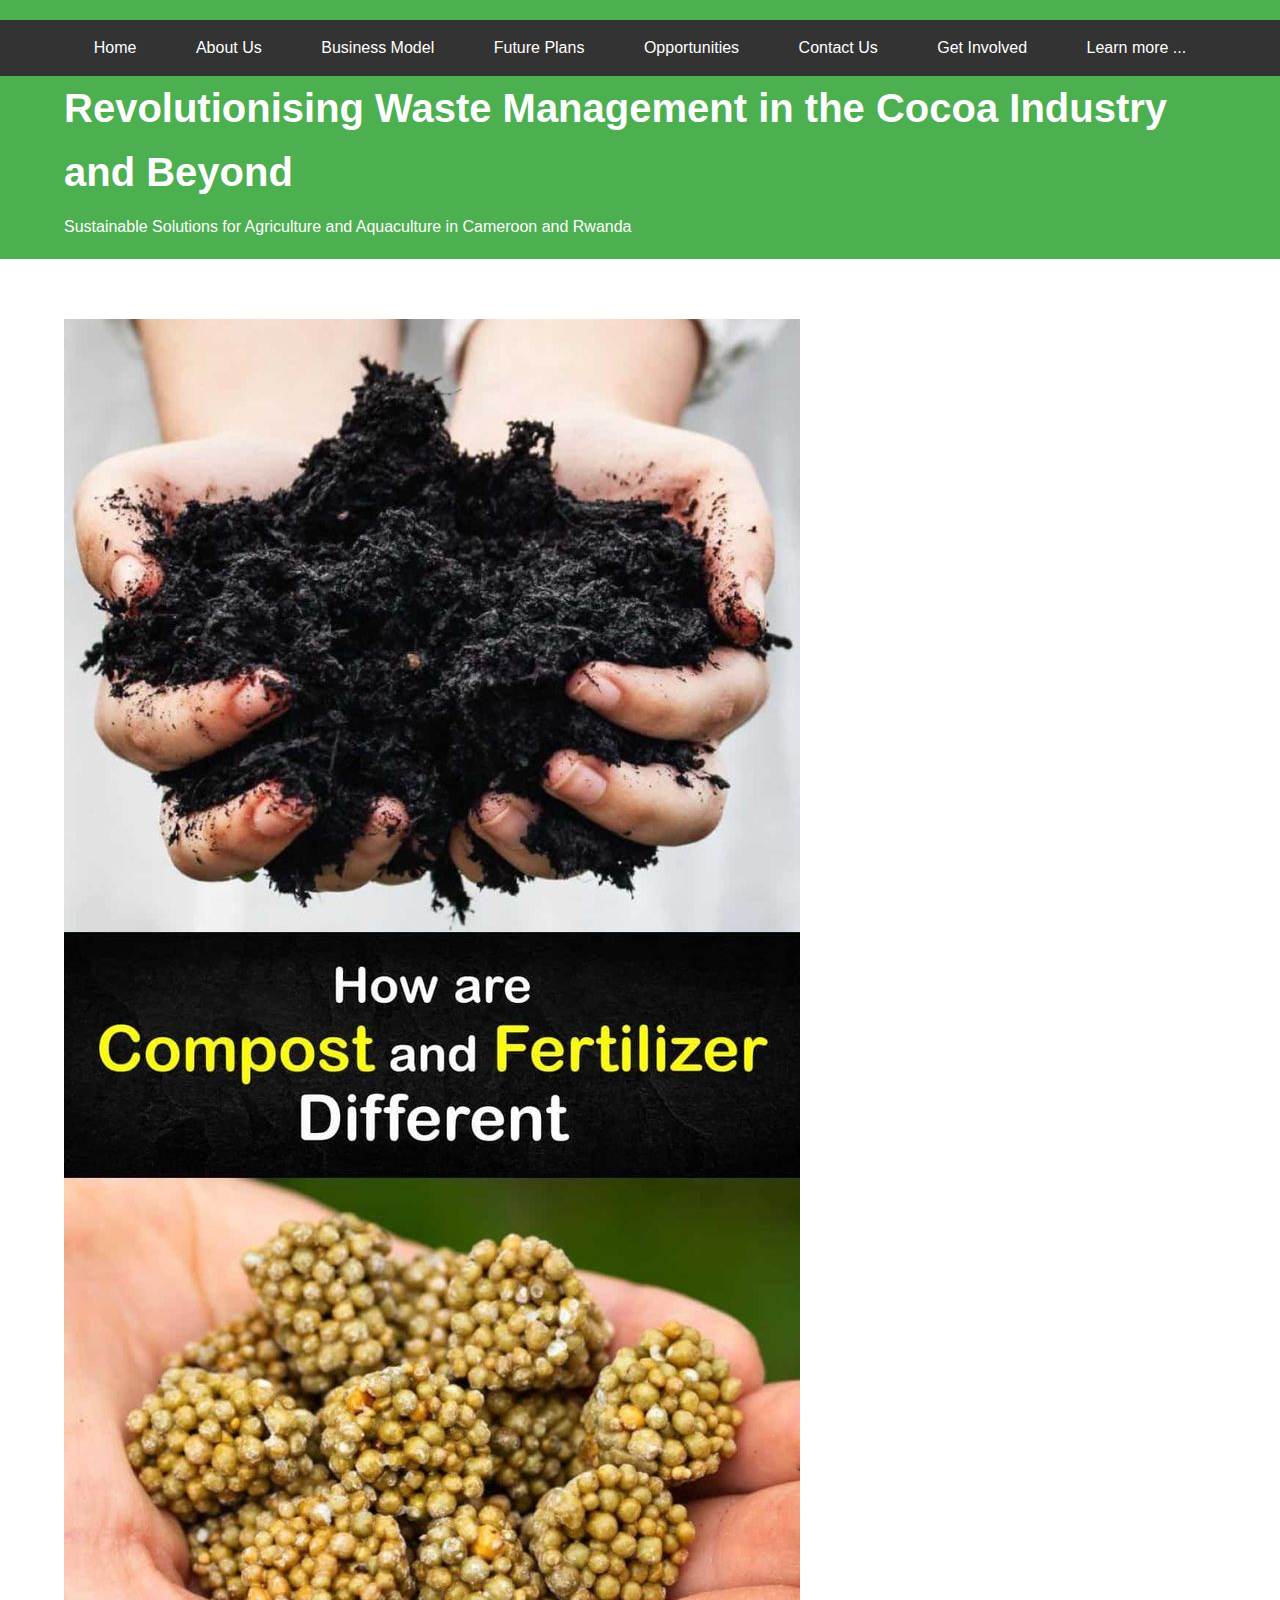
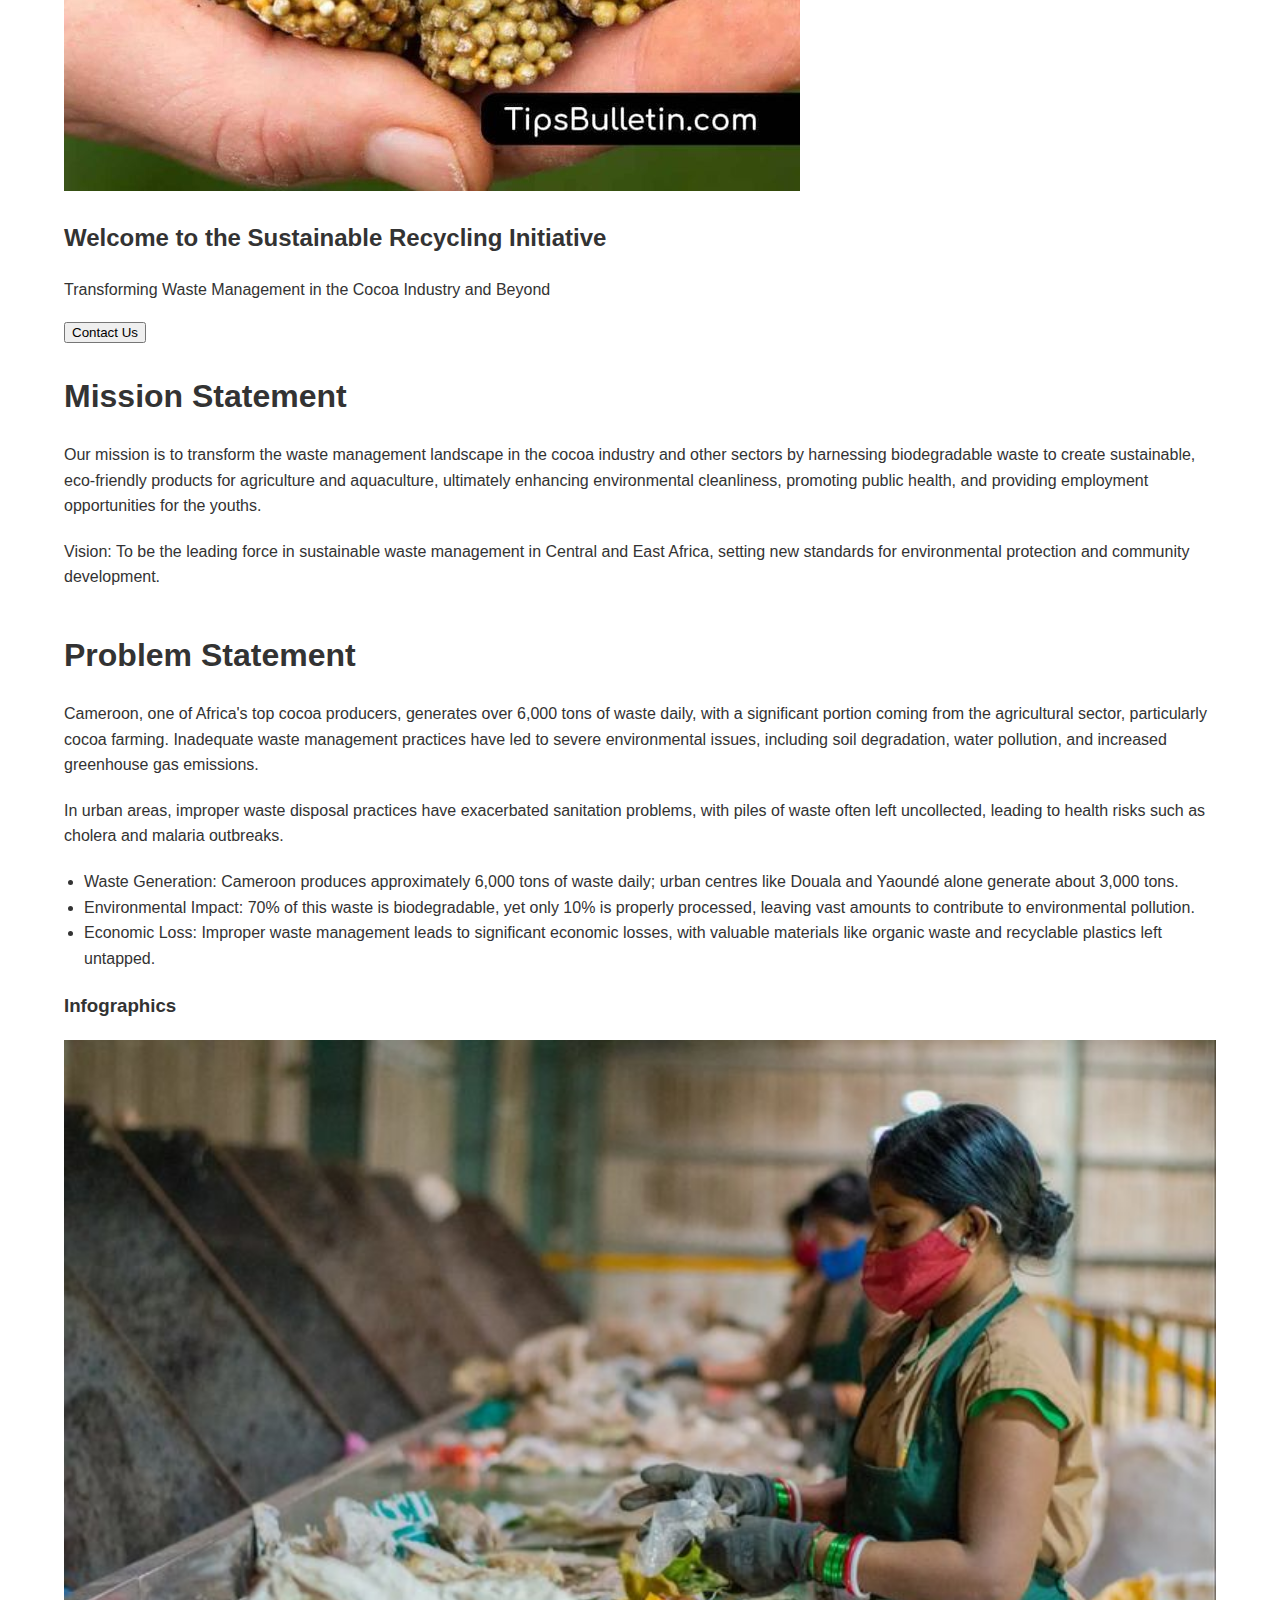
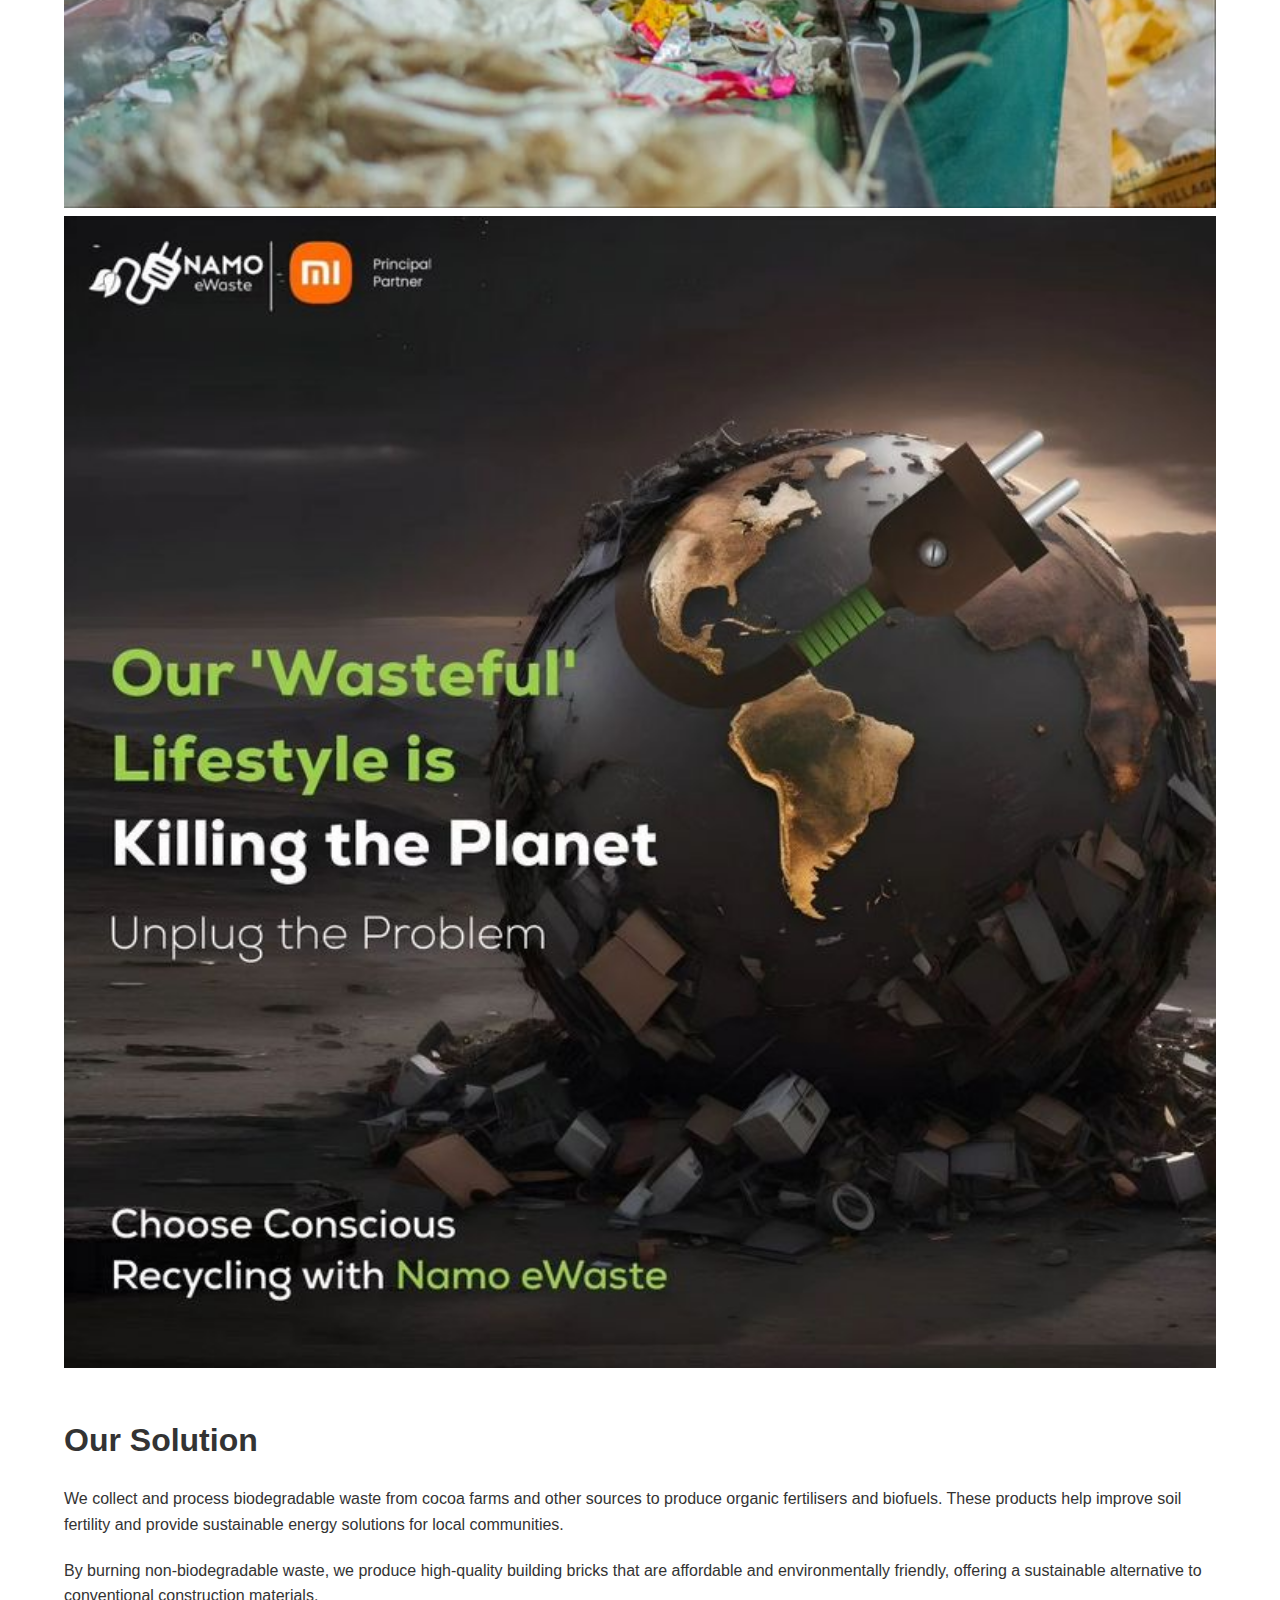
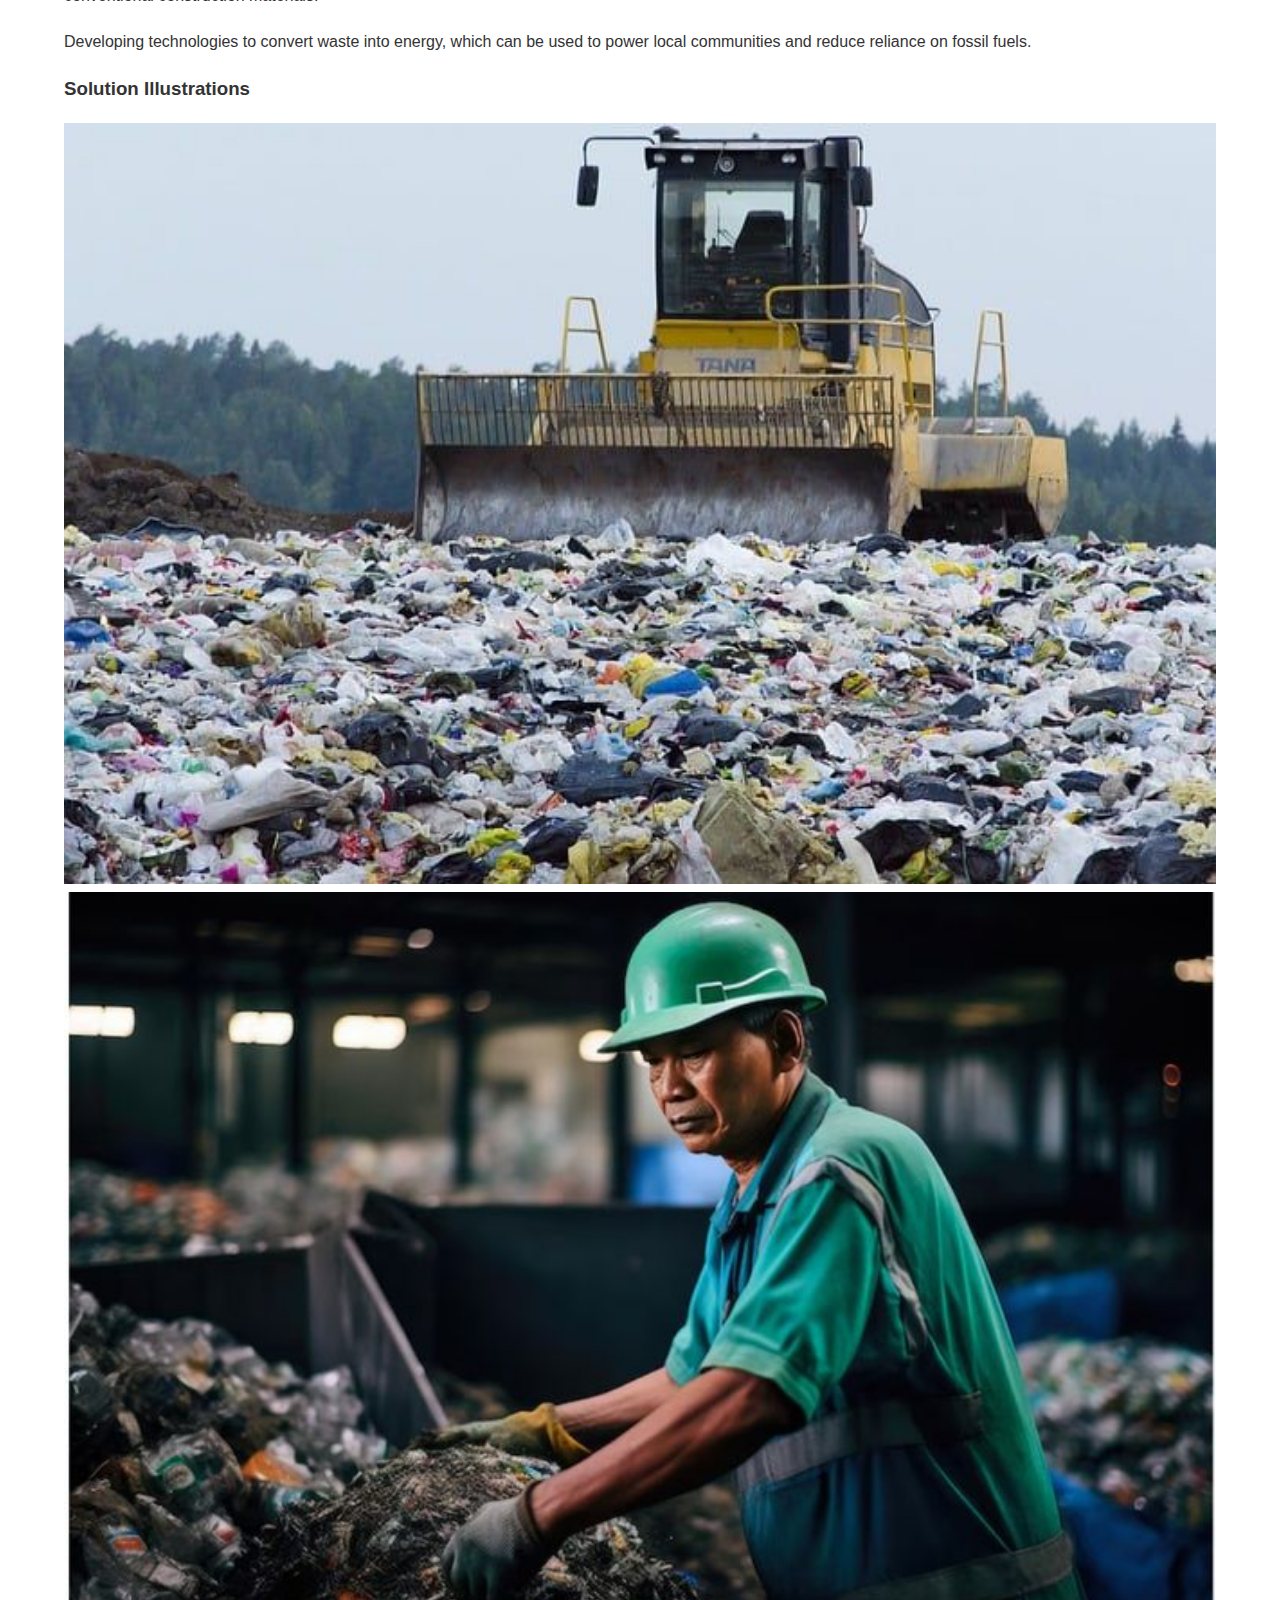
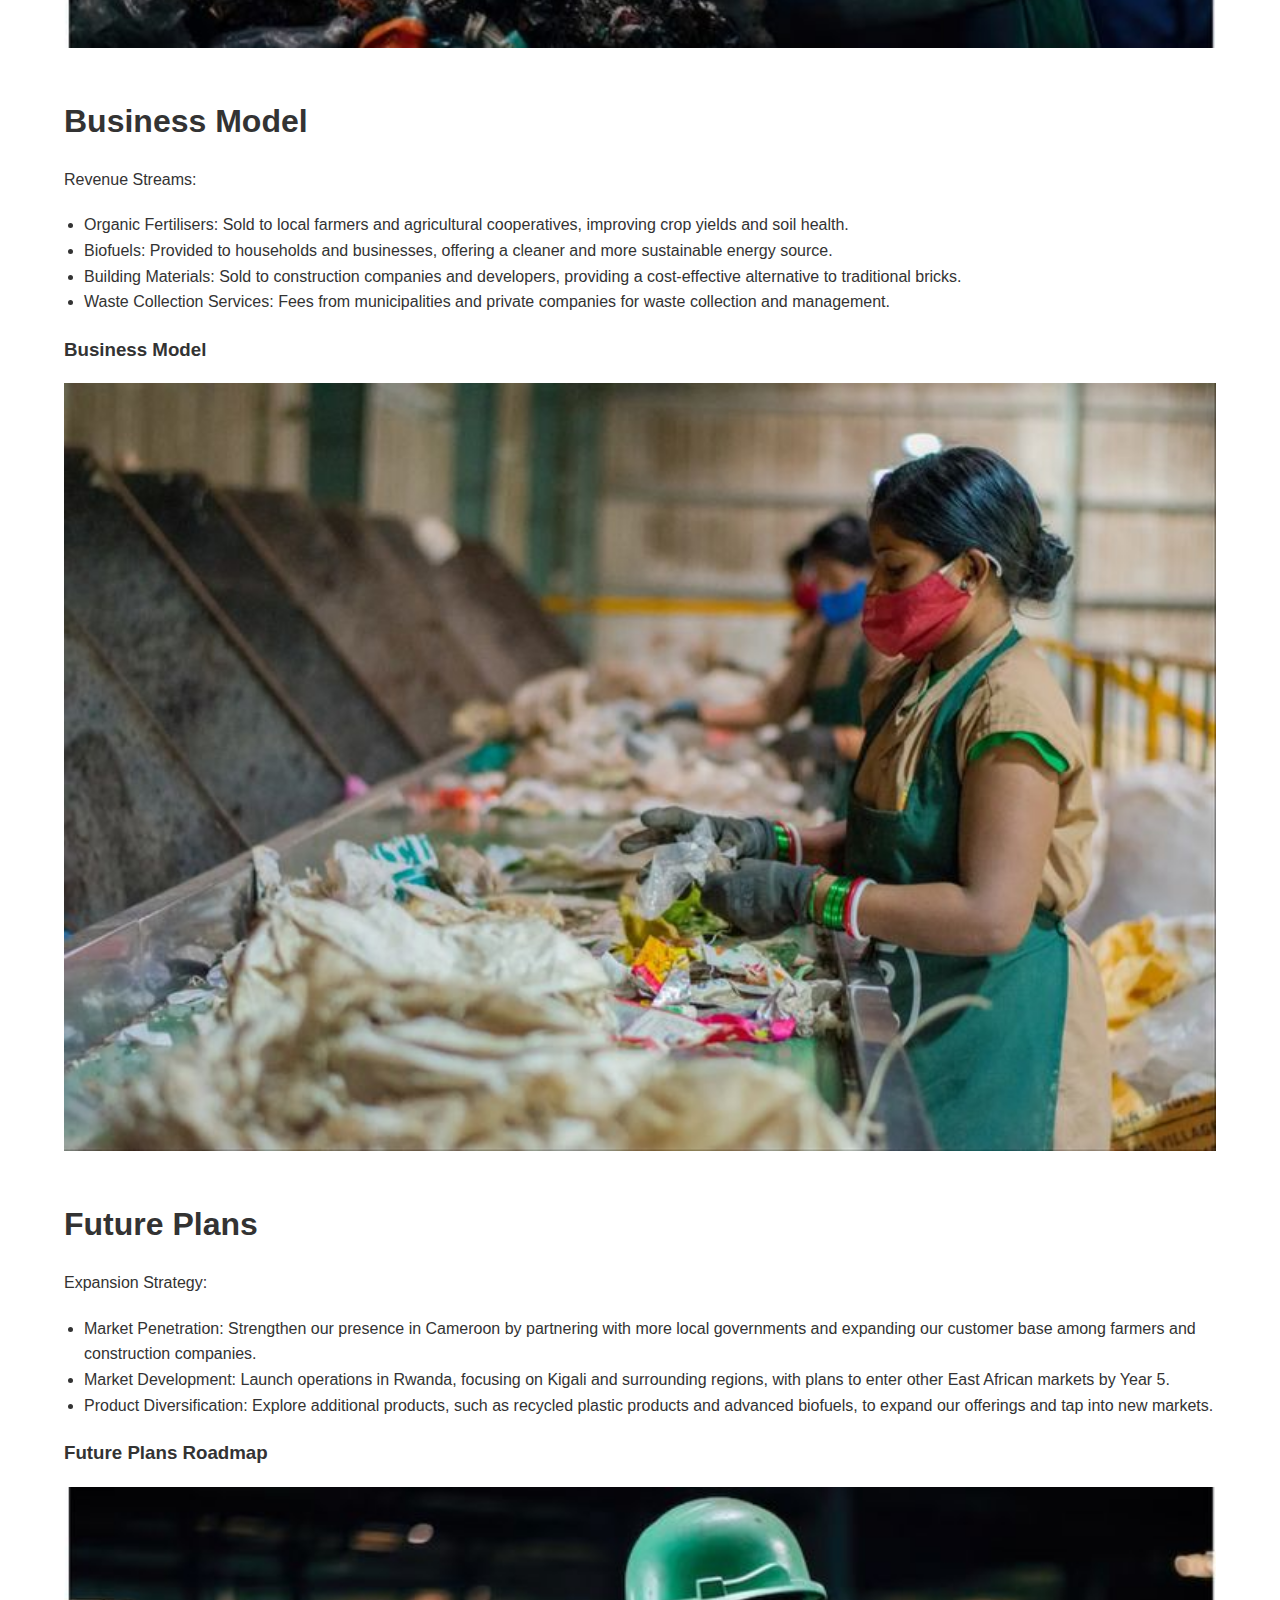
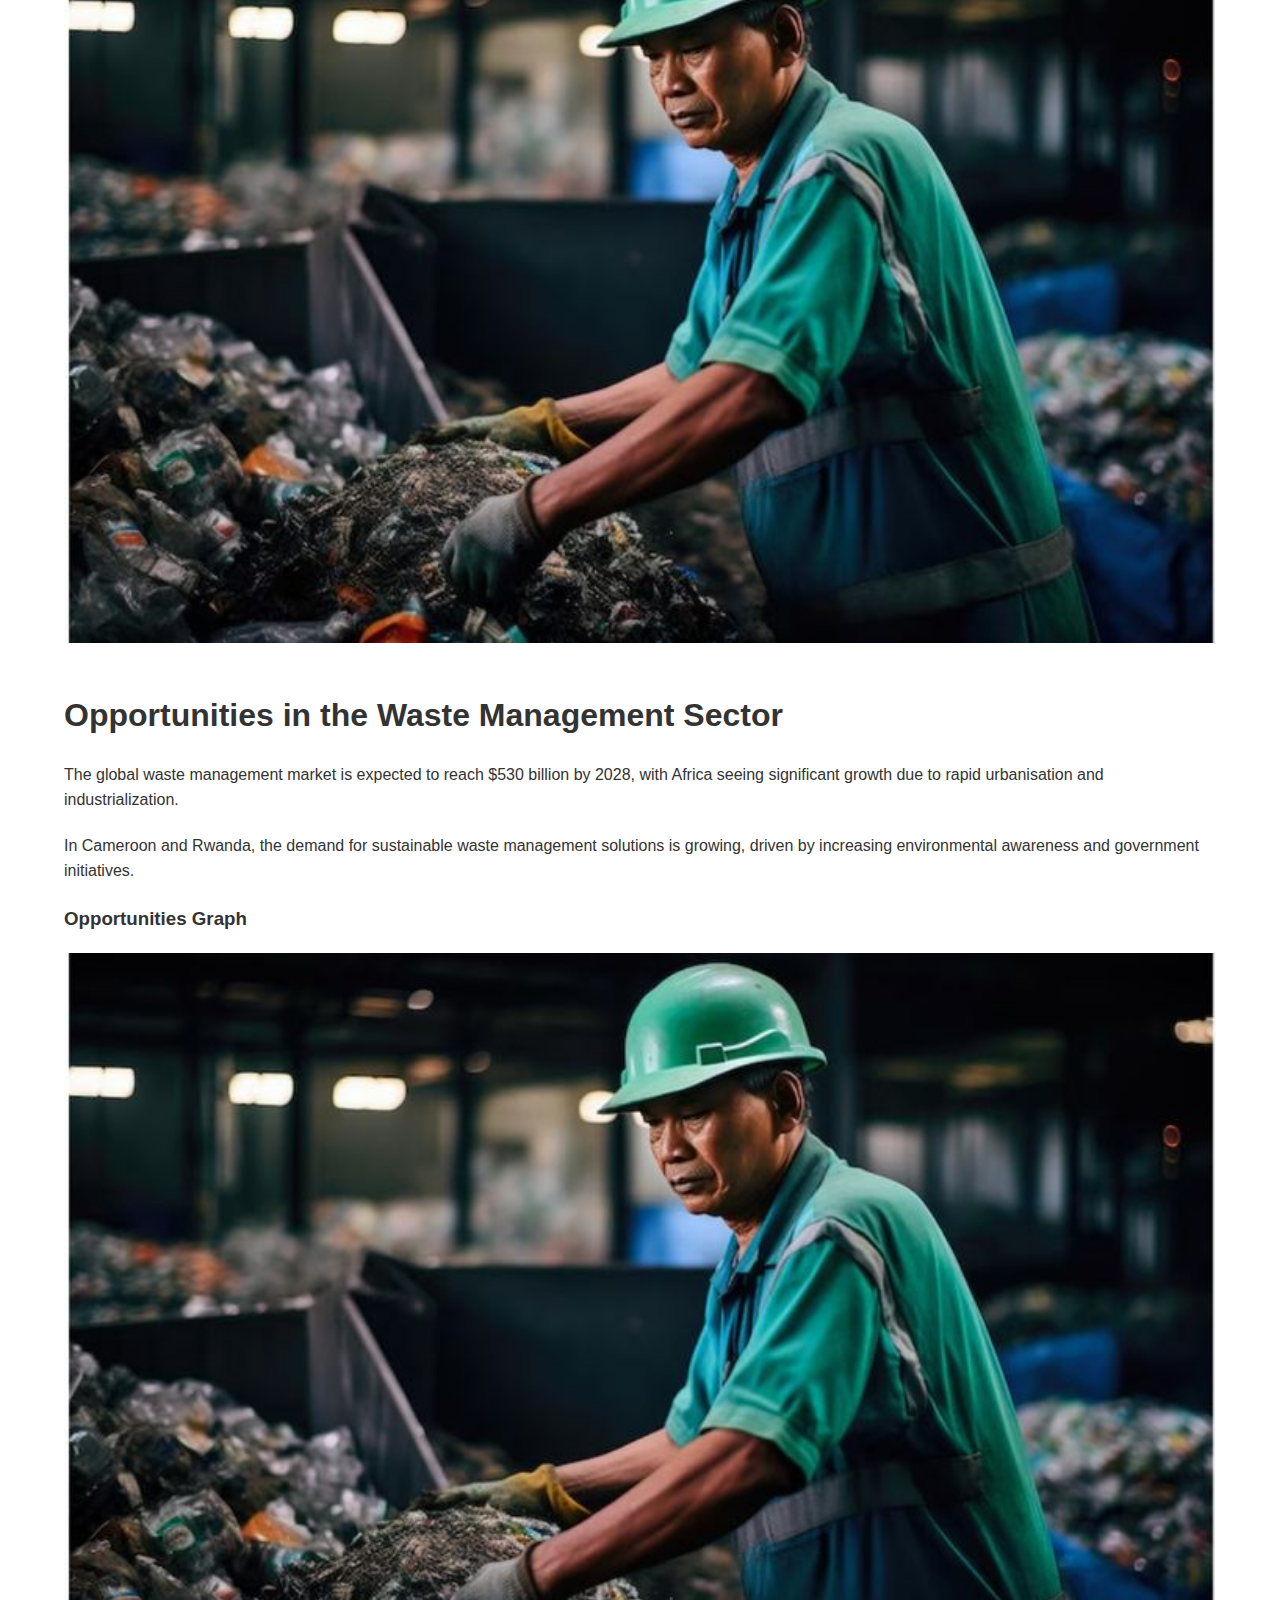
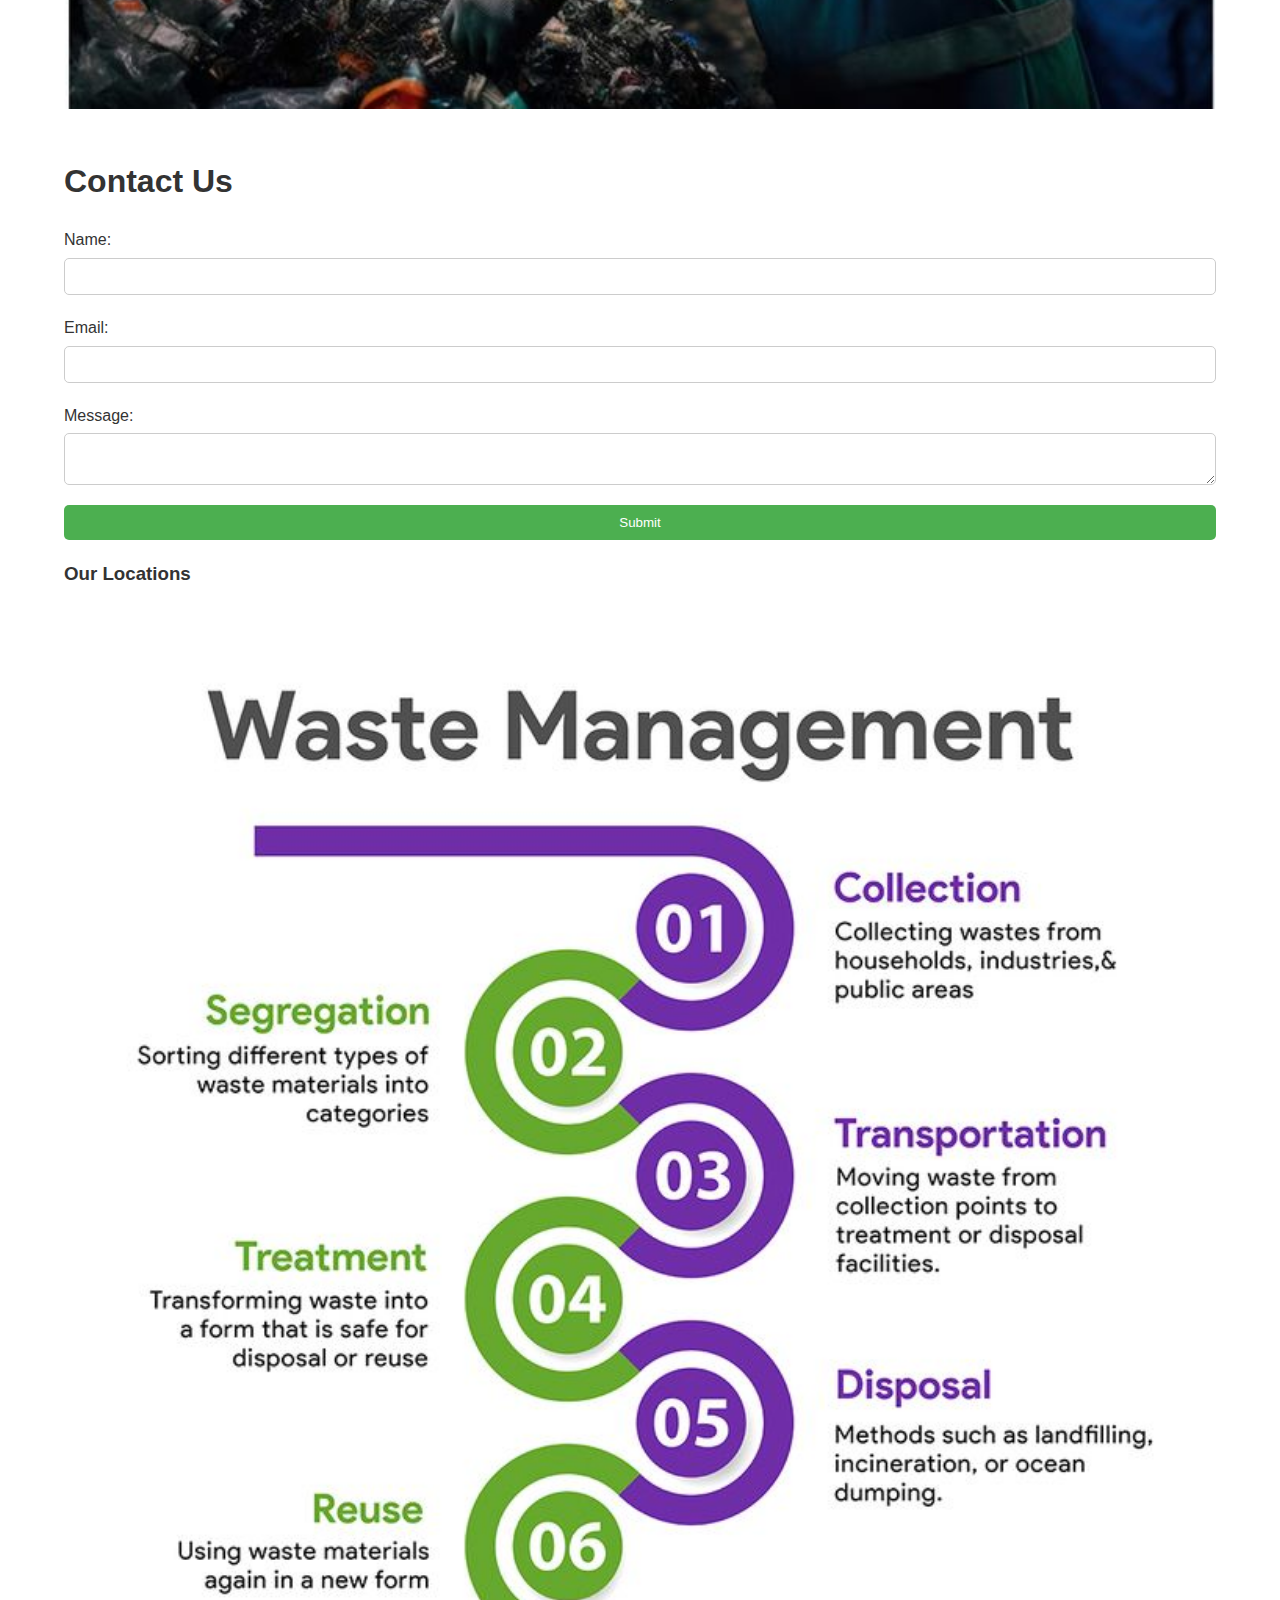
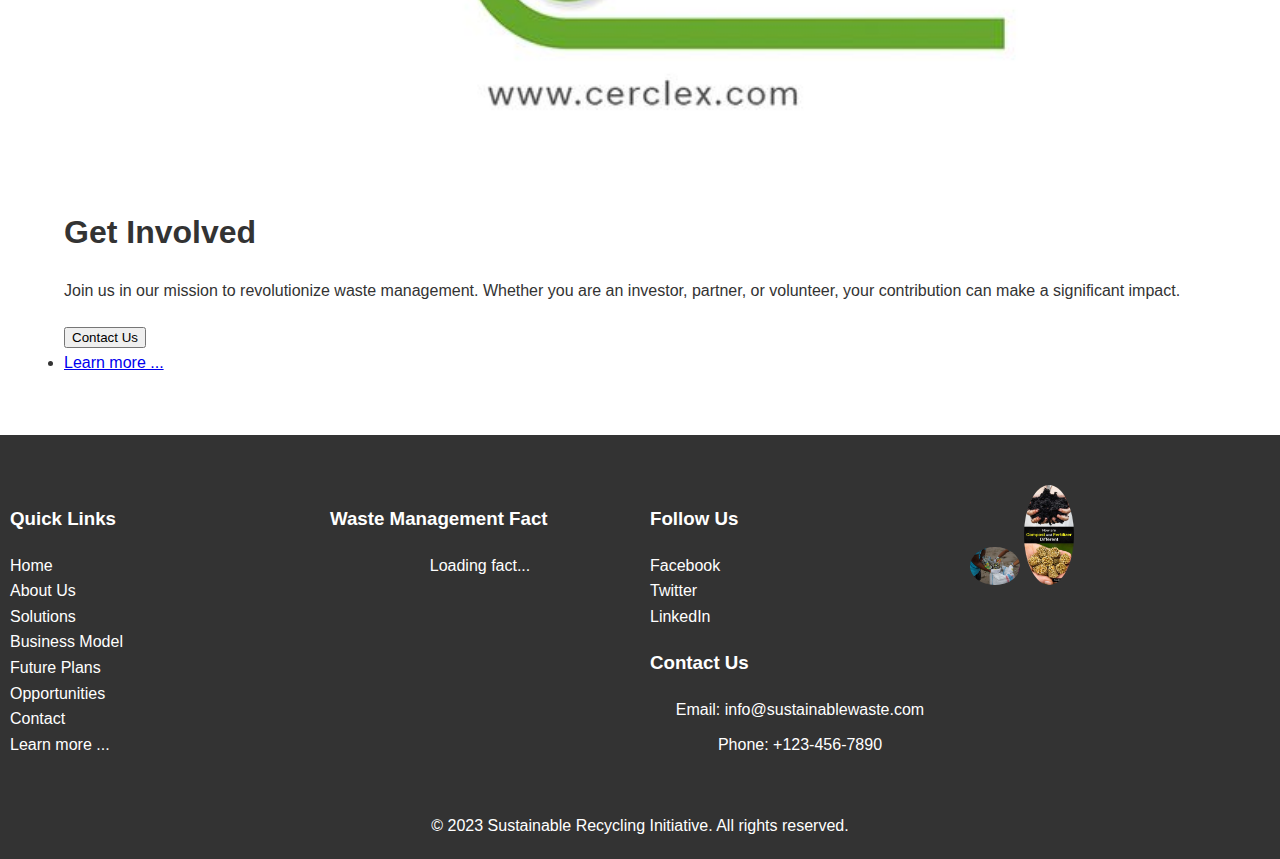
<file: index.html>
<!DOCTYPE html>
<html lang="en">
<head>
    <meta charset="UTF-8">
    <meta name="viewport" content="width=device-width, initial-scale=1.0">
    <title>Sustainable Recycling Initiative</title>
    <meta name="description" content="Sustainable Recycling Initiative aims to revolutionize waste management in the cocoa industry and beyond, providing eco-friendly solutions for agriculture and aquaculture in Cameroon and Rwanda.">
    <meta name="author" content="Tawe Kelvin and Mr. Didas (Environmental Engineer)">
    <meta name="keywords" content="sustainable recycling, waste management, cocoa industry, agriculture, aquaculture, Cameroon, Rwanda, eco-friendly, biodegradable waste, organic fertilizers, biofuels, environmental protection">
    <meta name="robots" content="index, follow">
    <!-- add some default google stysles link  -->
    <link rel="stylesheet" href="https://fonts.googleapis.com/css?family=Roboto:300,400,500,700&display=swap">
    <link href="https://fonts.googleapis.com/css2?family=Poppins:wght@300;400;500;600;700&display=swap" rel="stylesheet">
    <link rel="stylesheet" href="styles.css">
</head>
<body>
    <header>
        <nav>
            <div class="container">
                <ul class="nav-list">
                    <li><a href="#hero">Home</a></li>
                    <li><a href="#mission-statement">About Us</a>
                        <ul class="sub-nav-list">
                            <li><a href="#mission-statement">Mission Statement</a></li>
                            <li><a href="#problem-statement">Problem Statement</a></li>
                            <li><a href="#our-solution">Our Solution</a></li>
                        </ul>
                    </li>
                    <li><a href="#business-model">Business Model</a></li>
                    <li><a href="#future-plans">Future Plans</a></li>
                    <li><a href="#opportunities">Opportunities</a></li>
                    <li><a href="#contact">Contact Us</a></li>
                    <li><a href="#call-to-action">Get Involved</a></li>
                    <li><a  href="https://www.epa.gov/environmental-topics/land-waste-and-cleanup-topics">Learn more ...</a></li>
                </ul>
            </div>
        </nav>
        <div class="container">
            <h1>Revolutionising Waste Management in the Cocoa Industry and Beyond</h1>
            <p>Sustainable Solutions for Agriculture and Aquaculture in Cameroon and Rwanda</p>
            
        </div>
    </header>
    <main>
        <section id="hero"></section>
            <div class="container">
                <!-- use the img tag with src ='placeholder and img size ' -->
                <img src="/IMAGES/How are Compost and Fertilizer Different.jpeg" alt="Hero Image">
                <h2>Welcome to the Sustainable Recycling Initiative</h2>
                <p>Transforming Waste Management in the Cocoa Industry and Beyond</p>
                <button onclick="location.href='contact.html'">Contact Us</button>
            </div>
        </section>
        <section id="mission-statement">
            <div class="container">
                <h2>Mission Statement</h2>
                <p>Our mission is to transform the waste management landscape in the cocoa industry and other sectors by harnessing biodegradable waste to create sustainable, eco-friendly products for agriculture and aquaculture, ultimately enhancing environmental cleanliness, promoting public health, and providing employment opportunities for the youths.</p>
                <p>Vision: To be the leading force in sustainable waste management in Central and East Africa, setting new standards for environmental protection and community development.</p>
            </div>
        </section>
        <section id="problem-statement">
            <div class="container">
                <h2>Problem Statement</h2>
                <p>Cameroon, one of Africa's top cocoa producers, generates over 6,000 tons of waste daily, with a significant portion coming from the agricultural sector, particularly cocoa farming. Inadequate waste management practices have led to severe environmental issues, including soil degradation, water pollution, and increased greenhouse gas emissions.</p>
                <p>In urban areas, improper waste disposal practices have exacerbated sanitation problems, with piles of waste often left uncollected, leading to health risks such as cholera and malaria outbreaks.</p>
                <ul>
                    <li>Waste Generation: Cameroon produces approximately 6,000 tons of waste daily; urban centres like Douala and Yaoundé alone generate about 3,000 tons.</li>
                    <li>Environmental Impact: 70% of this waste is biodegradable, yet only 10% is properly processed, leaving vast amounts to contribute to environmental pollution.</li>
                    <li>Economic Loss: Improper waste management leads to significant economic losses, with valuable materials like organic waste and recyclable plastics left untapped.</li>
                </ul>
                <div id="infographics">
                    <h3>Infographics</h3>
                    <img src="IMAGES/Solid Waste Management Services in India _ Saahas Zero Waste.jpeg" alt="Waste Generation Statistics" style="width:100%;">
                    <img src="IMAGES/Our wasteful Lifestyle Is killing the Planet.jpeg" alt="Environmental Impact" style="width:100%;">
                </div>
            </div>
        </section>
        <section id="our-solution">
            <div class="container">
                <h2>Our Solution</h2>
                <p>We collect and process biodegradable waste from cocoa farms and other sources to produce organic fertilisers and biofuels. These products help improve soil fertility and provide sustainable energy solutions for local communities.</p>
                <p>By burning non-biodegradable waste, we produce high-quality building bricks that are affordable and environmentally friendly, offering a sustainable alternative to conventional construction materials.</p>
                <p>Developing technologies to convert waste into energy, which can be used to power local communities and reduce reliance on fossil fuels.</p>
                <div id="solution-illustrations">
                    <h3>Solution Illustrations</h3>
                    <img src="IMAGES/Various Waste Disposal Problems and Some Fantastic Solutions - Conserve Energy Future.jpeg" alt="Biodegradable Waste Conversion" style="width:100%;">
                    <img src="IMAGES/Schedule Extra Pickups, Report Missed Collections_ Waste Management Customer Service.jpeg" style="width:100%;">
                </div>
            </div>
        </section>
        <section id="business-model">
            <div class="container">
                <h2>Business Model</h2>
                <p>Revenue Streams:</p>
                <ul>
                    <li>Organic Fertilisers: Sold to local farmers and agricultural cooperatives, improving crop yields and soil health.</li>
                    <li>Biofuels: Provided to households and businesses, offering a cleaner and more sustainable energy source.</li>
                    <li>Building Materials: Sold to construction companies and developers, providing a cost-effective alternative to traditional bricks.</li>
                    <li>Waste Collection Services: Fees from municipalities and private companies for waste collection and management.</li>
                </ul>
                <div id="business-model-chart">
                    <h3>Business Model </h3>
                    <img src="IMAGES/Solid Waste Management Services in India _ Saahas Zero Waste.jpeg" alt="Business Model Chart" style="width:100%;">
                </div>
            </div>
        </section>
        <section id="future-plans">
            <div class="container">
                <h2>Future Plans</h2>
                <p>Expansion Strategy:</p>
                <ul>
                    <li>Market Penetration: Strengthen our presence in Cameroon by partnering with more local governments and expanding our customer base among farmers and construction companies.</li>
                    <li>Market Development: Launch operations in Rwanda, focusing on Kigali and surrounding regions, with plans to enter other East African markets by Year 5.</li>
                    <li>Product Diversification: Explore additional products, such as recycled plastic products and advanced biofuels, to expand our offerings and tap into new markets.</li>
                </ul>
                <div id="future-plans-roadmap">
                    <h3>Future Plans Roadmap</h3>
                    <img src="IMAGES/Schedule Extra Pickups, Report Missed Collections_ Waste Management Customer Service.jpeg" alt="Future Plans Roadmap" style="width:100%;">
                </div>
            </div>
        </section>
        <section id="opportunities">
            <div class="container">
                <h2>Opportunities in the Waste Management Sector</h2>
                <p>The global waste management market is expected to reach $530 billion by 2028, with Africa seeing significant growth due to rapid urbanisation and industrialization.</p>
                <p>In Cameroon and Rwanda, the demand for sustainable waste management solutions is growing, driven by increasing environmental awareness and government initiatives.</p>
                <div id="opportunities-graph">
                    <h3>Opportunities Graph</h3>
                    <img src="IMAGES/Schedule Extra Pickups, Report Missed Collections_ Waste Management Customer Service.jpeg" alt="Opportunities Graph" style="width:100%;">
                </div>
            </div>
        </section>
        <section id="contact">
            <div class="container">
                <h2>Contact Us</h2>
                <form action="submit_form.php" method="post">
                    <label for="name">Name:</label>
                    <input type="text" id="name" name="name" required>
                    <label for="email">Email:</label>
                    <input type="email" id="email" name="email" required>
                    <label for="message">Message:</label>
                    <textarea id="message" name="message" required></textarea>
                    <button type="submit">Submit</button>
                </form>
                <div id="contact-map">
                    <h3>Our Locations</h3>
                    <img src="IMAGES/Waste Management (1).jpeg" alt="Operational Regions Map" style="width:100%;">
                </div>
            </div>
        </section>
        <section id="call-to-action">
            <div class="container">
                <h2>Get Involved</h2>
                <p>Join us in our mission to revolutionize waste management. Whether you are an investor, partner, or volunteer, your contribution can make a significant impact.</p>
                <button onclick="location.href='contact.html'">Contact Us</button>
                <!-- learn more btn with small styles and a link  <li><a  href="https://www.epa.gov/environmental-topics/land-waste-and-cleanup-topics">Learn more ...</a></li> -->
                <li><a  href="https://www.epa.gov/environmental-topics/land-waste-and-cleanup-topics">Learn more ...</a></li>


            </div>
        </section>
    </main>
    <footer>
        <!-- footer content -->
        <footer>
            <div class="footer-container">
              <!-- Footer Navigation Links -->
              <div class="footer-nav">
                <h3>Quick Links</h3>
                <ul>
                  <li><a href="index.html">Home</a></li>
                  <li><a href="about.html">About Us</a></li>
                  <li><a href="solutions.html">Solutions</a></li>
                  <li><a href="business.html">Business Model</a></li>
                  <li><a href="future-plans.html">Future Plans</a></li>
                  <li><a href="opportunities.html">Opportunities</a></li>
                  <li><a href="contact.html">Contact</a></li>
                  <li><a  href="https://www.epa.gov/environmental-topics/land-waste-and-cleanup-topics">Learn more ...</a></li>

                </ul>
              </div>
          
              <!-- Footer API-Driven Content -->
              <div class="footer-api-content">
                <h3>Waste Management Fact</h3>
                <p id="api-content">Loading fact...</p> <!-- Placeholder for API Content -->
              </div>
          
              <!-- Footer Social Links & Contact -->
              <div class="footer-social">
                <h3>Follow Us</h3>
                <ul>
                  <li><a href="https://facebook.com" target="_blank">Facebook</a></li>
                  <li><a href="https://twitter.com" target="_blank">Twitter</a></li>
                  <li><a href="https://linkedin.com" target="_blank">LinkedIn</a></li>
                </ul>
                <h3>Contact Us</h3>
                <p>Email: info@sustainablewaste.com</p>
                <p>Phone: +123-456-7890</p>
              </div>
          
              <!-- Footer Image Section -->
              <div class="footer-images">
                <img src="IMAGES/_Join the Fight_ World Clean Up Day and Responsible Consumption_ 🌎💚.jpeg" alt="Recycling Process">
                <img src="IMAGES/How are Compost and Fertilizer Different.jpeg" alt="Sustainable Agriculture">
              </div>
            </div>
          </footer>
          
         <!-- footer things -->
        <div class="container">
            <p>&copy; 2023 Sustainable Recycling Initiative. All rights reserved.</p>
        </div>
    </footer>
    <!-- <script src="scripts.js" defer></script> -->
     <script src="test.js" defer></script>
</body>
</html>
</file>
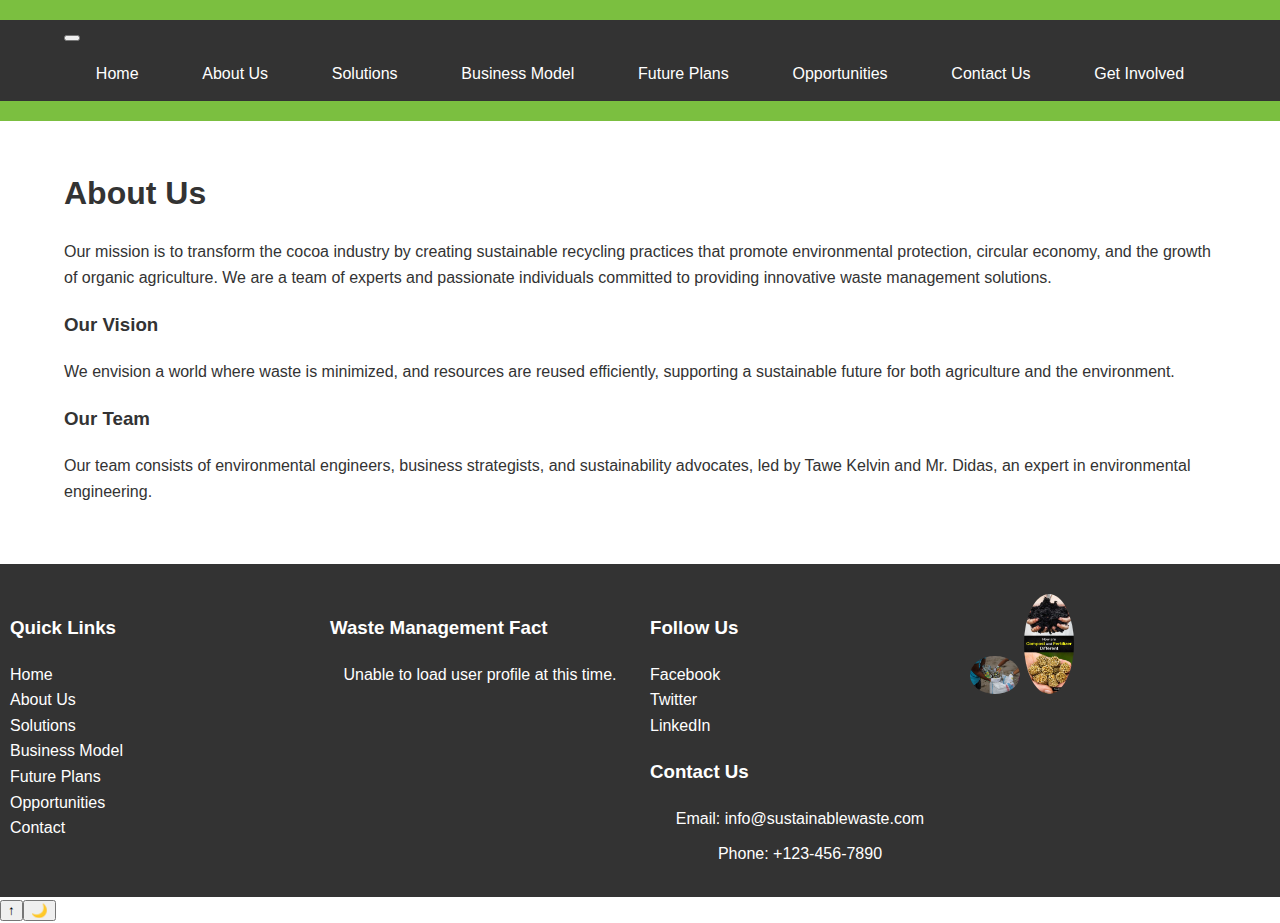
<file: about.html>
<!DOCTYPE html>
<html lang="en">
<head>
    <meta charset="UTF-8">
    <meta name="viewport" content="width=device-width, initial-scale=1.0">
    <title>About Us - Sustainable Recycling Initiative</title>
    <meta name="description" content="Learn more about our mission, vision, and team behind the sustainable recycling initiative focused on the cocoa industry and agriculture.">
    <meta name="author" content="Tawe Kelvin and Mr. Didas (Environmental Engineer)">
    <meta name="keywords" content="about us, waste management, cocoa industry, agriculture, sustainable recycling, team">
    <meta name="robots" content="index, follow">
    <!-- Google Fonts -->
    <link rel="stylesheet" href="https://fonts.googleapis.com/css?family=Roboto:300,400,500,700&display=swap">
    <link href="https://fonts.googleapis.com/css2?family=Poppins:wght@300;400;500;600;700&display=swap" rel="stylesheet">
    <link rel="stylesheet" href="styles.css"> <!-- Link to your shared CSS -->
</head>
<body>
    <header>
        <nav>
            <div class="container">
                <ul class="nav-list">
                    <li><a href="index.html">Home</a></li>
                    <li><a href="about.html">About Us</a></li>
                    <li><a href="solutions.html">Solutions</a></li>
                    <li><a href="business-model.html">Business Model</a></li>
                    <li><a href="future-plans.html">Future Plans</a></li>
                    <li><a href="opportunities.html">Opportunities</a></li>
                    <li><a href="contact.html">Contact Us</a></li>
                    <li><a href="get-involved.html">Get Involved</a></li>
                </ul>
            </div>
        </nav>
    </header>

    <main>
        <section id="about">
            <div class="container">
                <h2>About Us</h2>
                <p>Our mission is to transform the cocoa industry by creating sustainable recycling practices that promote environmental protection, circular economy, and the growth of organic agriculture. We are a team of experts and passionate individuals committed to providing innovative waste management solutions.</p>
                <h3>Our Vision</h3>
                <p>We envision a world where waste is minimized, and resources are reused efficiently, supporting a sustainable future for both agriculture and the environment.</p>
                <h3>Our Team</h3>
                <p>Our team consists of environmental engineers, business strategists, and sustainability advocates, led by Tawe Kelvin and Mr. Didas, an expert in environmental engineering.</p>
            </div>
        </section>
    </main>

    <footer>
        <div class="footer-container">
            <div class="footer-nav">
                <h3>Quick Links</h3>
                <ul>
                    <li><a href="index.html">Home</a></li>
                    <li><a href="about.html">About Us</a></li>
                    <li><a href="solutions.html">Solutions</a></li>
                    <li><a href="business-model.html">Business Model</a></li>
                    <li><a href="future-plans.html">Future Plans</a></li>
                    <li><a href="opportunities.html">Opportunities</a></li>
                    <li><a href="contact.html">Contact</a></li>
                </ul>
            </div>
        
            <div class="footer-api-content">
                <h3>Waste Management Fact</h3>
                <p id="api-content">Loading fact...</p>
            </div>
        
            <div class="footer-social">
                <h3>Follow Us</h3>
                <ul>
                    <li><a href="https://facebook.com" target="_blank">Facebook</a></li>
                    <li><a href="https://twitter.com" target="_blank">Twitter</a></li>
                    <li><a href="https://linkedin.com" target="_blank">LinkedIn</a></li>
                </ul>
                <h3>Contact Us</h3>
                <p>Email: info@sustainablewaste.com</p>
                <p>Phone: +123-456-7890</p>
            </div>
        
            <div class="footer-images">
                <img src="IMAGES/_Join the Fight_ World Clean Up Day and Responsible Consumption_ 🌎💚.jpeg" alt="Recycling Process">
                <img src="IMAGES/How are Compost and Fertilizer Different.jpeg" alt="Sustainable Agriculture">
            </div>
        </div>
    </footer>

    <script src="cript.js" defer></script>
</body>
</html>
</file>
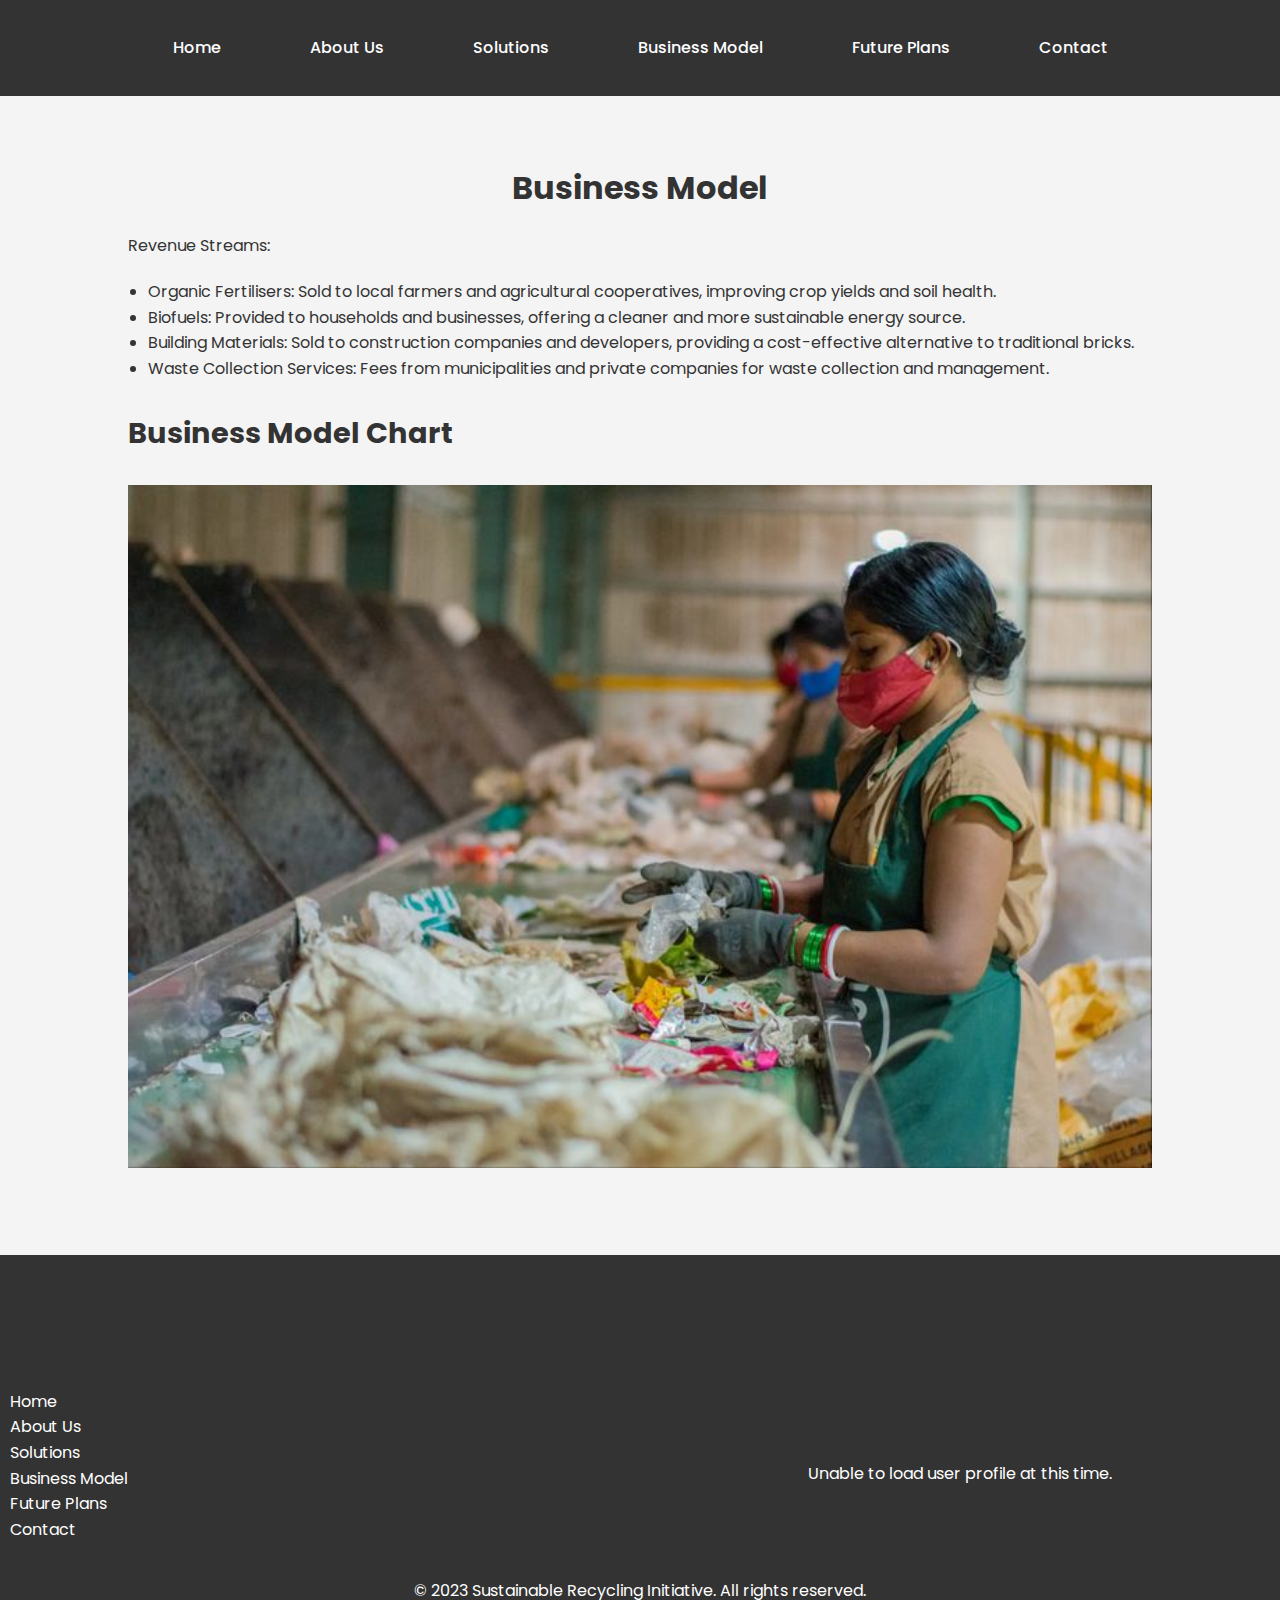
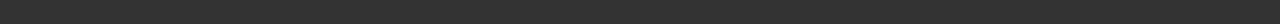
<file: business.html>
<!DOCTYPE html>
<html lang="en">
<head>
    <meta charset="UTF-8">
    <meta name="viewport" content="width=device-width, initial-scale=1.0">
    <title>Business Model - Sustainable Recycling Initiative</title>
    <meta name="description" content="Explore the business model of our initiative, focusing on organic fertilizers, biofuels, waste management services, and more.">
    <meta name="author" content="Tawe Kelvin and Mr. Didas (Environmental Engineer)">
    <meta name="keywords" content="business model, sustainable recycling, revenue streams, waste management, cocoa industry">
    <meta name="robots" content="index, follow">
    <!-- Google Fonts -->
    <link rel="stylesheet" href="https://fonts.googleapis.com/css?family=Roboto:300,400,500,700&display=swap">
    <link rel="stylesheet" href="https://fonts.googleapis.com/css2?family=Poppins:wght@300;400;500;600;700&display=swap">
    <link rel="stylesheet" href="styles.css">
    <style>
        body {
            font-family: 'Poppins', sans-serif;
            margin: 0;
            padding: 0;
            background-color: #f4f4f4;
        }
        header {
            background-color: #333;
            padding: 20px 0;
            color: #fff;
        }
        header nav ul {
            display: flex;
            justify-content: center;
            list-style: none;
            padding: 0;
        }
        header nav ul li {
            margin: 0 20px;
        }
        header nav ul li a {
            color: #fff;
            text-decoration: none;
            font-weight: 500;
        }
        main {
            padding: 40px 0;
        }
        .container {
            width: 80%;
            margin: 0 auto;
        }
        h2 {
            font-size: 2.5rem;
            color: #333;
            text-align: center;
        }
        h3 {
            font-size: 1.8rem;
            color: #333;
        }
        footer {
            background-color: #333;
            color: #fff;
            padding: 20px 0;
        }
        footer .footer-container {
            display: flex;
            justify-content: space-between;
            align-items: center;
        }
    </style>
</head>
<body>
    <header>
        <nav>
            <div class="container">
                <ul class="nav-list">
                    <li><a href="index.html">Home</a></li>
                    <li><a href="about.html">About Us</a></li>
                    <li><a href="solutions.html">Solutions</a></li>
                    <li><a href="business.html">Business Model</a></li>
                    <li><a href="future-plans.html">Future Plans</a></li>
                    <li><a href="contact.html">Contact</a></li>
                </ul>
            </div>
        </nav>
    </header>

    <main>
        <section id="business-model">
            <div class="container">
                <h2>Business Model</h2>
                <p>Revenue Streams:</p>
                <ul>
                    <li>Organic Fertilisers: Sold to local farmers and agricultural cooperatives, improving crop yields and soil health.</li>
                    <li>Biofuels: Provided to households and businesses, offering a cleaner and more sustainable energy source.</li>
                    <li>Building Materials: Sold to construction companies and developers, providing a cost-effective alternative to traditional bricks.</li>
                    <li>Waste Collection Services: Fees from municipalities and private companies for waste collection and management.</li>
                </ul>
                <div id="business-model-chart">
                    <h3>Business Model Chart</h3>
                    <img src="IMAGES/Solid Waste Management Services in India _ Saahas Zero Waste.jpeg" alt="Business Model Chart" style="width:100%;"/>
                </div>
            </div>
        </section>
    </main>

    <footer>
        <div class="footer-container">
            <div class="footer-nav">
                <h3>Quick Links</h3>
                <ul>
                    <li><a href="index.html">Home</a></li>
                    <li><a href="about.html">About Us</a></li>
                    <li><a href="solutions.html">Solutions</a></li>
                    <li><a href="business.html">Business Model</a></li>
                    <li><a href="future-plans.html">Future Plans</a></li>
                    <li><a href="contact.html">Contact</a></li>
                </ul>
            </div>
            <div class="footer-api-content">
                <h3>Waste Management Fact</h3>
                <p id="api-content">Loading fact...</p>
            </div>
        </div>
        <div class="container">
            <p>&copy; 2023 Sustainable Recycling Initiative. All rights reserved.</p>
        </div>
    </footer>

    <script>
        document.addEventListener('DOMContentLoaded', () => {
            const apiUrl = 'https://google-data.p.rapidapi.com/email/airaudoeduardo@gmail.com'; 
            const apiKey = '97f8fbbd0emshbcc3d0c6a2a0971p1308c8jsn53aced019962'; 

            const headers = {
                'x-rapidapi-host': 'google-data.p.rapidapi.com',
                'x-rapidapi-key': apiKey,
            };

            fetch(apiUrl, { method: 'GET', headers: headers })
                .then(response => {
                    if (!response.ok) {
                        throw new Error('Network response was not ok');
                    }
                    return response.json();
                })
                .then(data => {
                    const { name, email, image_url } = data;
                    document.getElementById('api-content').innerHTML = `
                        <p><strong>Name:</strong> ${name}</p>
                        <p><strong>Email:</strong> ${email}</p>
                        <img src="${image_url}" alt="User Profile Image" style="width:100px;height:100px;border-radius:50%;"/>
                    `;
                })
                .catch(error => {
                    console.error('Error fetching data:', error);
                    document.getElementById('api-content').textContent = 'Unable to load user profile at this time.';
                });
        });
    </script>
</body>
</html>
</file>
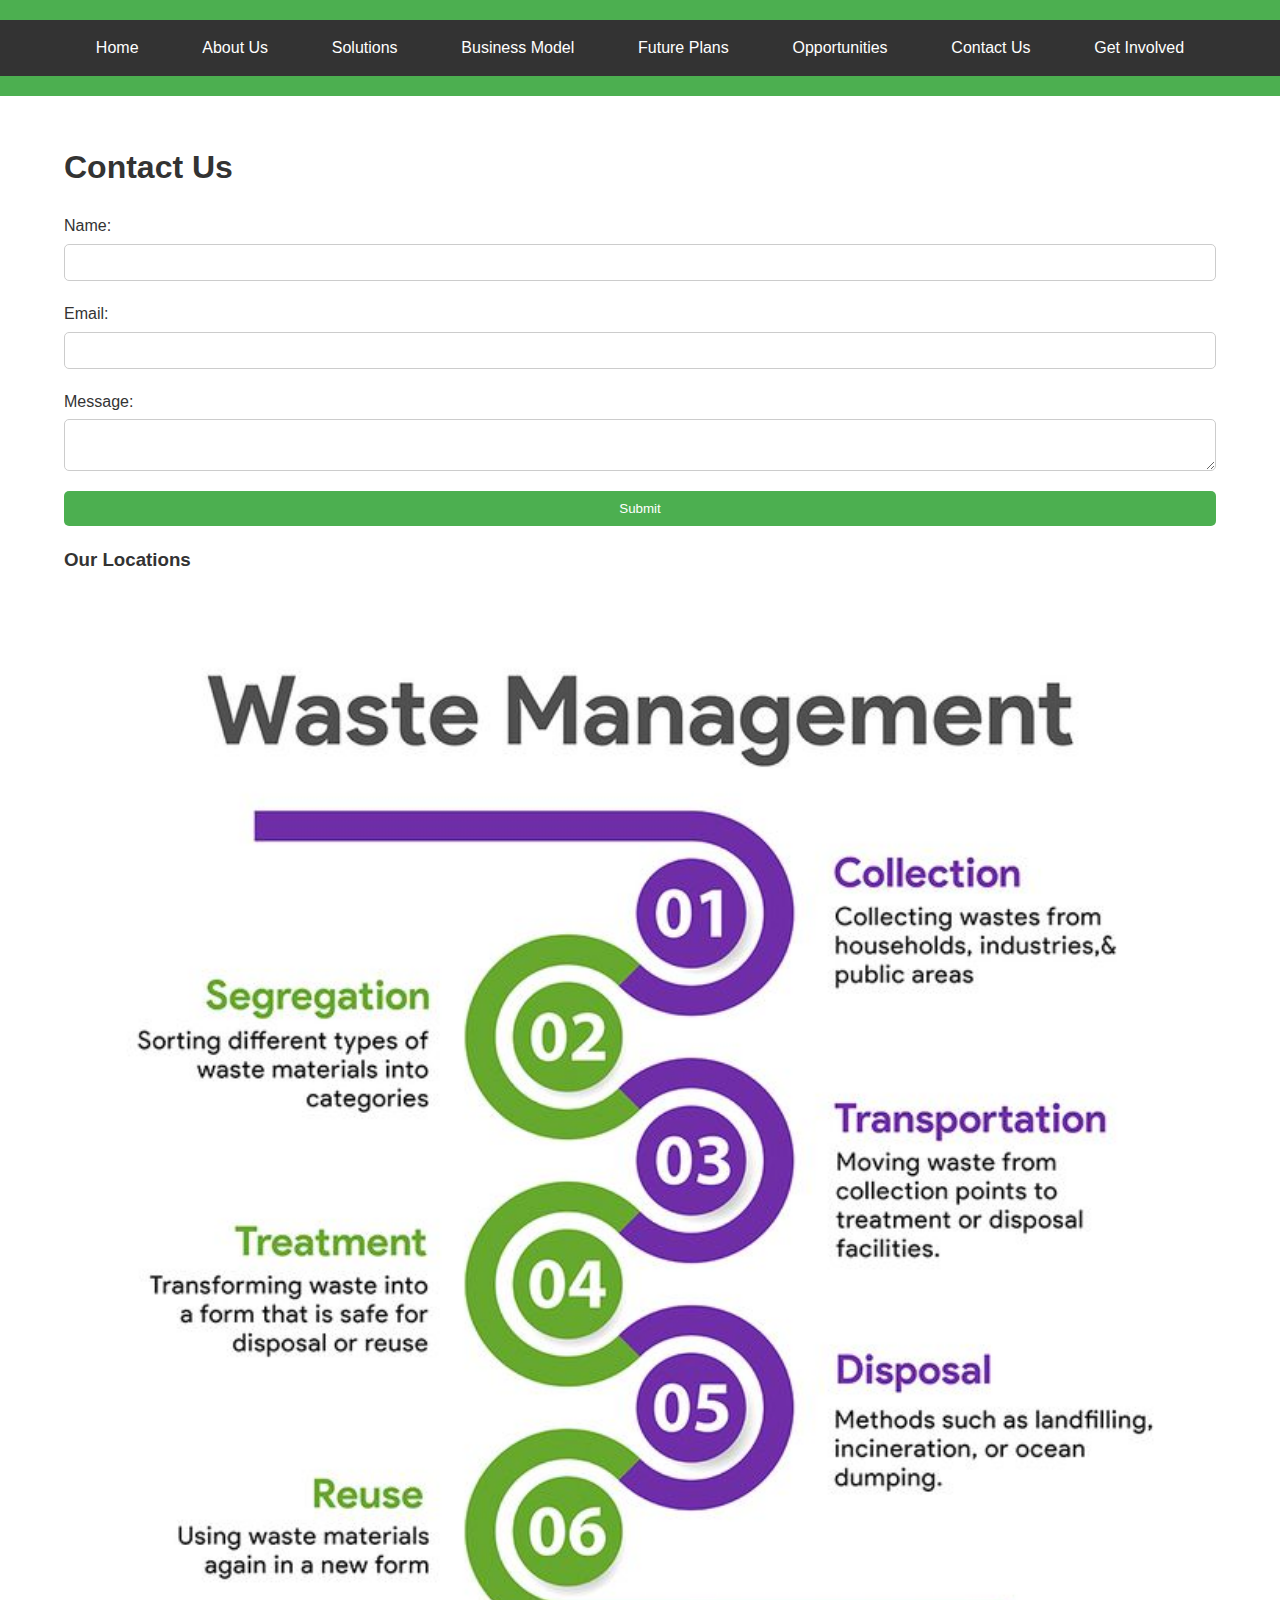
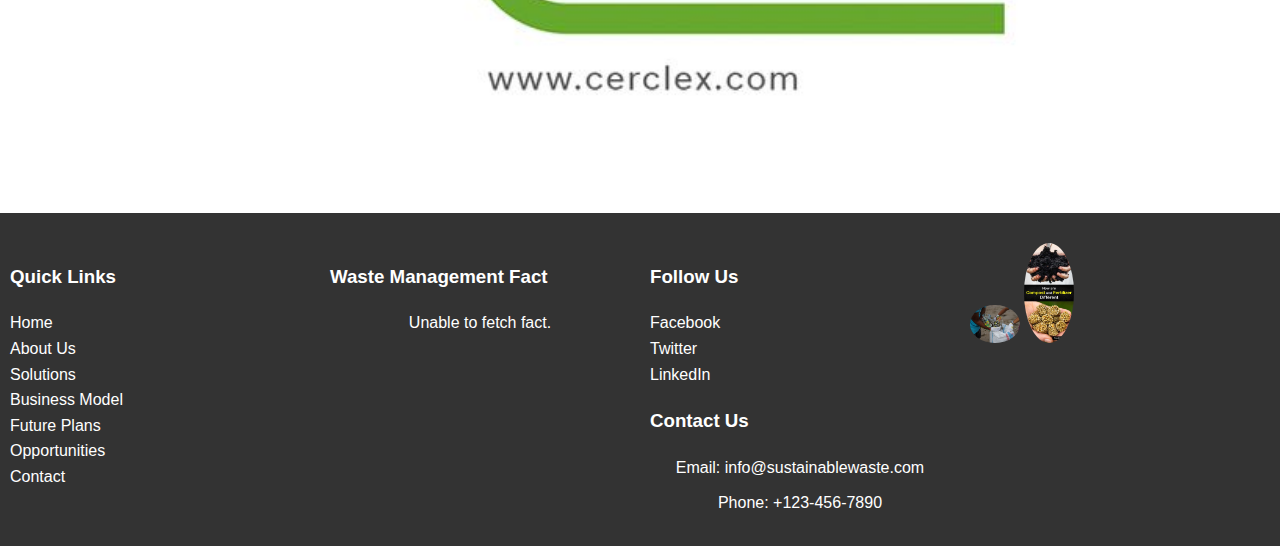
<file: contact.html>
<!DOCTYPE html>
<html lang="en">
<head>
    <meta charset="UTF-8">
    <meta name="viewport" content="width=device-width, initial-scale=1.0">
    <title>Contact Us - Sustainable Recycling Initiative</title>
    <meta name="description" content="Get in touch with us for any inquiries about sustainable waste management solutions and our efforts in transforming waste management in the cocoa industry.">
    <meta name="author" content="Tawe Kelvin and Mr. Didas (Environmental Engineer)">
    <meta name="keywords" content="contact us, waste management, cocoa industry, agriculture, aquaculture, sustainable recycling, Cameroon, Rwanda">
    <meta name="robots" content="index, follow">
    <!-- Google Fonts -->
    <link rel="stylesheet" href="https://fonts.googleapis.com/css?family=Roboto:300,400,500,700&display=swap">
    <link href="https://fonts.googleapis.com/css2?family=Poppins:wght@300;400;500;600;700&display=swap" rel="stylesheet">
    <link rel="stylesheet" href="styles.css"> <!-- Link to your shared CSS -->
</head>
<body>
    <header>
        <nav>
            <div class="container">
                <ul class="nav-list">
                    <li><a href="index.html">Home</a></li>
                    <li><a href="about.html">About Us</a></li>
                    <li><a href="solutions.html">Solutions</a></li>
                    <li><a href="business-model.html">Business Model</a></li>
                    <li><a href="future-plans.html">Future Plans</a></li>
                    <li><a href="opportunities.html">Opportunities</a></li>
                    <li><a href="contact.html">Contact Us</a></li>
                    <li><a href="get-involved.html">Get Involved</a></li>
                </ul>
            </div>
        </nav>
    </header>

    <main>
        <section id="contact">
            <div class="container">
                <h2>Contact Us</h2>
                <form action="submit_form.php" method="post">
                    <label for="name">Name:</label>
                    <input type="text" id="name" name="name" required>
                    <label for="email">Email:</label>
                    <input type="email" id="email" name="email" required>
                    <label for="message">Message:</label>
                    <textarea id="message" name="message" required></textarea>
                    <button type="submit">Submit</button>
                </form>
                <div id="contact-map">
                    <h3>Our Locations</h3>
                    <img src="IMAGES/Waste Management (1).jpeg" alt="Operational Regions Map" style="width:100%;">
                </div>
            </div>
        </section>
    </main>

    <footer>
        <div class="footer-container">
            <!-- Footer Navigation Links -->
            <div class="footer-nav">
                <h3>Quick Links</h3>
                <ul>
                    <li><a href="index.html">Home</a></li>
                    <li><a href="about.html">About Us</a></li>
                    <li><a href="solutions.html">Solutions</a></li>
                    <li><a href="business-model.html">Business Model</a></li>
                    <li><a href="future-plans.html">Future Plans</a></li>
                    <li><a href="opportunities.html">Opportunities</a></li>
                    <li><a href="contact.html">Contact</a></li>
                </ul>
            </div>
        
            <!-- Footer API-Driven Content -->
            <div class="footer-api-content">
                <h3>Waste Management Fact</h3>
                <p id="api-content">Loading fact...</p> <!-- Placeholder for API Content -->
            </div>
        
            <!-- Footer Social Links & Contact -->
            <div class="footer-social">
                <h3>Follow Us</h3>
                <ul>
                    <li><a href="https://facebook.com" target="_blank">Facebook</a></li>
                    <li><a href="https://twitter.com" target="_blank">Twitter</a></li>
                    <li><a href="https://linkedin.com" target="_blank">LinkedIn</a></li>
                </ul>
                <h3>Contact Us</h3>
                <p>Email: info@sustainablewaste.com</p>
                <p>Phone: +123-456-7890</p>
            </div>
        
            <!-- Footer Image Section -->
            <div class="footer-images">
                <img src="IMAGES/_Join the Fight_ World Clean Up Day and Responsible Consumption_ 🌎💚.jpeg" alt="Recycling Process">
                <img src="IMAGES/How are Compost and Fertilizer Different.jpeg" alt="Sustainable Agriculture">
            </div>
        </div>
    </footer>

    <script src="contact.js" defer></script>
</body>
</html>
</file>
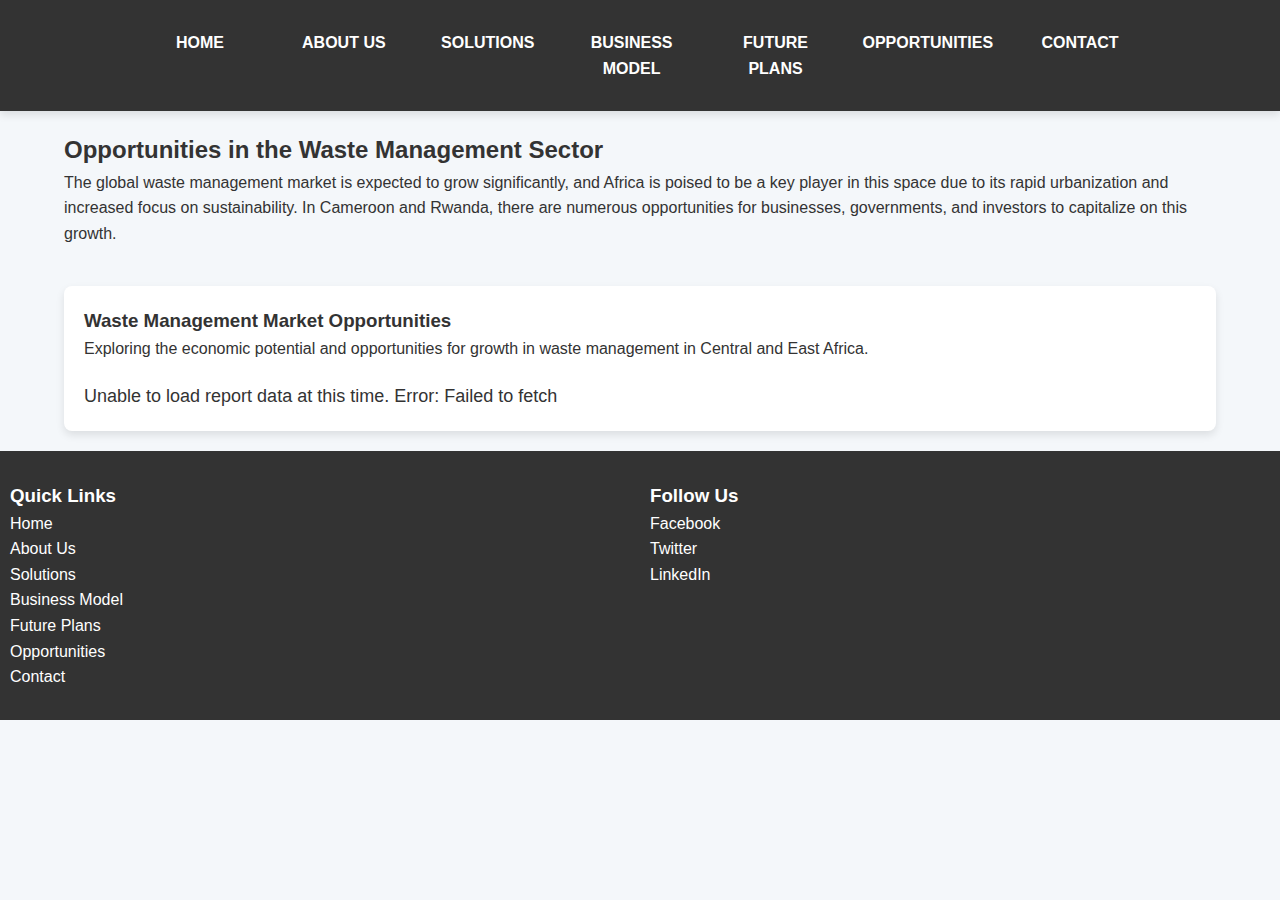
<file: opportunities.html>
<!DOCTYPE html>
<html lang="en">
<head>
    <meta charset="UTF-8">
    <meta name="viewport" content="width=device-width, initial-scale=1.0">
    <title>Opportunities - Sustainable Recycling Initiative</title>
    <meta name="description" content="Explore the opportunities in the waste management sector, with a focus on the growth potential in Cameroon and Rwanda.">
    <meta name="author" content="Tawe Kelvin and Mr. Didas (Environmental Engineer)">
    <meta name="keywords" content="waste management, recycling, business opportunities, sustainable development, Cameroon, Rwanda">
    <meta name="robots" content="index, follow">
    <!-- Add some default Google styles link -->
    <link rel="stylesheet" href="https://fonts.googleapis.com/css?family=Roboto:300,400,500,700&display=swap">
    <link href="https://fonts.googleapis.com/css2?family=Poppins:wght@300;400;500;600;700&display=swap" rel="stylesheet">
    <link rel="stylesheet" href="styles.css"> <!-- Link to your shared CSS -->
    <link rel="stylesheet" href="https://cdnjs.cloudflare.com/ajax/libs/font-awesome/5.15.3/css/all.min.css">
    <style>
        /* General styles */
        * {
            margin: 0;
            padding: 0;
            box-sizing: border-box;
        }

        body {
            font-family: 'Arial', sans-serif;
            background-color: #f4f7fa;
        }

        /* Header and Navigation styles */
        header {
            background-color: #333;
            padding: 20px 0;
            position: sticky;
            top: 0;
            z-index: 1000;
            box-shadow: 0 4px 8px rgba(0, 0, 0, 0.1);
        }

        /* Navbar container */
        nav {
            width: 80%;
            margin: 0 auto;
        }

        /* Unordered list for navigation */
        nav ul {
            display: flex;
            justify-content: space-between;
            list-style: none;
            text-align: center;
        }

        /* Navigation links */
        nav ul li {
            flex: 1;
        }

        /* Styling the links */
        nav ul li a {
            display: block;
            padding: 10px 15px;
            text-decoration: none;
            color: #fff;
            font-size: 16px;
            font-weight: 600;
            text-transform: uppercase;
            transition: background-color 0.3s ease, color 0.3s ease;
        }

        /* Hover effect on links */
        nav ul li a:hover {
            background-color: #555;
            color: #f1f1f1;
        }

        /* Active/Focused state */
        nav ul li a:focus, nav ul li a.active {
            background-color: #1a73e8;
            color: #fff;
            outline: none;
        }

        /* Media query for responsiveness */
        @media screen and (max-width: 768px) {
            nav ul {
                flex-direction: column;
                padding: 10px;
            }

            nav ul li {
                width: 100%;
                text-align: center;
            }

            nav ul li a {
                padding: 12px 20px;
            }
        }

        /* Custom styling for the opportunity stats section */
        .opportunity-stats {
            margin-top: 40px;
            padding: 20px;
            background-color: #fff;
            border-radius: 8px;
            box-shadow: 0 4px 8px rgba(0, 0, 0, 0.1);
        }

        #api-content {
            margin-top: 20px;
            font-size: 18px;
            color: #333;
        }
    </style>
</head>
<body>

    <header>
        <nav>
            <ul>
                <li><a href="index.html">Home</a></li>
                <li><a href="about.html">About Us</a></li>
                <li><a href="solutions.html">Solutions</a></li>
                <li><a href="business-model.html">Business Model</a></li>
                <li><a href="future-plans.html">Future Plans</a></li>
                <li><a href="opportunities.html">Opportunities</a></li>
                <li><a href="contact.html">Contact</a></li>
            </ul>
        </nav>
    </header>

    <main>
        <div class="container">
            <h2>Opportunities in the Waste Management Sector</h2>
            <p>The global waste management market is expected to grow significantly, and Africa is poised to be a key player in this space due to its rapid urbanization and increased focus on sustainability. In Cameroon and Rwanda, there are numerous opportunities for businesses, governments, and investors to capitalize on this growth.</p>

            <div class="opportunity-stats">
                <h3>Waste Management Market Opportunities</h3>
                <p>Exploring the economic potential and opportunities for growth in waste management in Central and East Africa.</p>
                <p id="api-content">Loading waste management statistics...</p> <!-- Placeholder for API content -->
            </div>

        </div>
    </main>

    <footer>
        <div class="footer-container">
            <div class="footer-nav">
                <h3>Quick Links</h3>
                <ul>
                    <li><a href="index.html">Home</a></li>
                    <li><a href="about.html">About Us</a></li>
                    <li><a href="solutions.html">Solutions</a></li>
                    <li><a href="business-model.html">Business Model</a></li>
                    <li><a href="future-plans.html">Future Plans</a></li>
                    <li><a href="opportunities.html">Opportunities</a></li>
                    <li><a href="contact.html">Contact</a></li>
                </ul>
            </div>
            <div class="footer-social">
                <h3>Follow Us</h3>
                <ul>
                    <li><a href="https://facebook.com" target="_blank">Facebook</a></li>
                    <li><a href="https://twitter.com" target="_blank">Twitter</a></li>
                    <li><a href="https://linkedin.com" target="_blank">LinkedIn</a></li>
                </ul>
            </div>
        </div>
    </footer>

    <!-- Inline JavaScript to Fetch Waste Management Statistics -->
    <script>
        document.addEventListener('DOMContentLoaded', () => {
    // Actual API endpoint and API key
    const apiUrl = 'https://community-actual-reports.p.rapidapi.com/template/{id}/output'; // Replace {id} with the actual template ID
    const apiKey = '97f8fbbd0emshbcc3d0c6a2a0971p1308c8jsn53aced019962'; // Your API key

    // Headers required for the request
    const headers = {
        'Content-Type': 'application/x-www-form-urlencoded',
        'x-rapidapi-host': 'community-actual-reports.p.rapidapi.com',
        'x-rapidapi-key': apiKey
    };

    // Data to send in the request body
    const body = new URLSearchParams({
        format: 'pdf',
        output: 'D',
        print: '0',
        dataformat: 'json'
    });

    // Making the POST request to the API
    fetch(apiUrl, {
        method: 'POST',
        headers: headers,
        body: body
    })
    .then(response => {
        if (!response.ok) {
            console.error('Error: ' + response.statusText); // Log the error status
            throw new Error(`API request failed with status: ${response.status} ${response.statusText}`);
        }
        return response.json(); // Parse the response as JSON if it's successful
    })
    .then(data => {
        console.log('API Response Data:', data);

        // Assuming the API returns some meaningful data (adjust based on API response structure)
        const { report } = data; // Adjust based on the actual response structure

        // Update the HTML with the fetched data
        document.getElementById('api-content').innerHTML = `
            <h3>Report Generated</h3>
            <p><strong>Report Data:</strong> ${report}</p> <!-- Customize this based on actual API response -->
        `;
    })
    .catch(error => {
        console.error('Error fetching API data:', error); // Log the full error
        document.getElementById('api-content').innerHTML = `Unable to load report data at this time. Error: ${error.message}`;
    });
});

    </script>

</body>
</html>
</file>
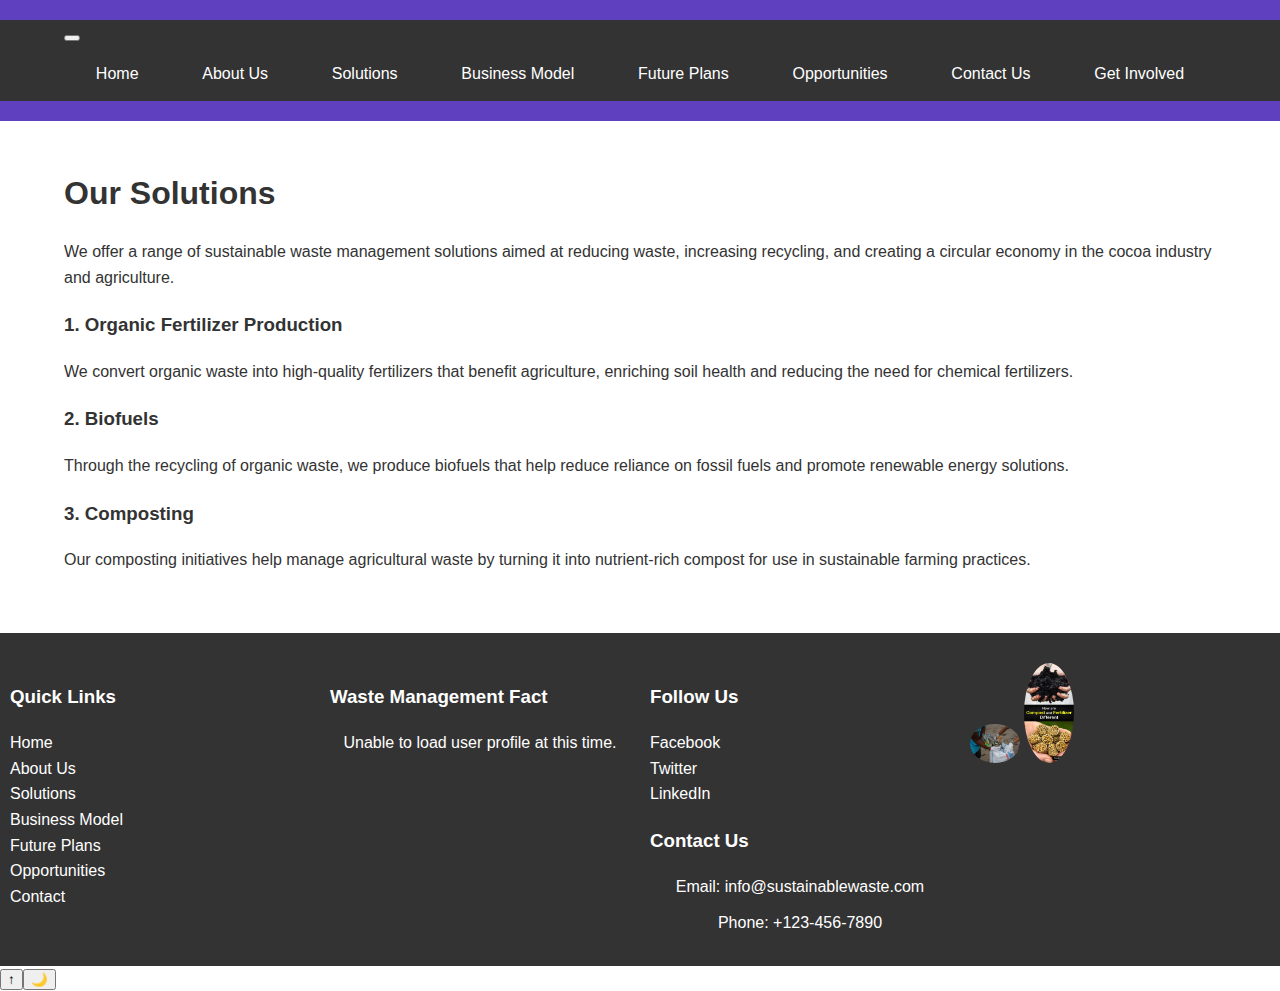
<file: solutions.html>
<!DOCTYPE html>
<html lang="en">
<head>
    <meta charset="UTF-8">
    <meta name="viewport" content="width=device-width, initial-scale=1.0">
    <title>Our Solutions - Sustainable Recycling Initiative</title>
    <meta name="description" content="Explore the innovative solutions we offer to promote sustainable waste management practices in the cocoa industry and beyond.">
    <meta name="author" content="Tawe Kelvin and Mr. Didas (Environmental Engineer)">
    <meta name="keywords" content="solutions, sustainable recycling, waste management, cocoa industry, agriculture, biofuels, composting">
    <meta name="robots" content="index, follow">
    <!-- Google Fonts -->
    <link rel="stylesheet" href="https://fonts.googleapis.com/css?family=Roboto:300,400,500,700&display=swap">
    <link href="https://fonts.googleapis.com/css2?family=Poppins:wght@300;400;500;600;700&display=swap" rel="stylesheet">
    <link rel="stylesheet" href="styles.css"> <!-- Link to your shared CSS -->
</head>
<body>
    <header>
        <nav>
            <div class="container">
                <ul class="nav-list">
                    <li><a href="index.html">Home</a></li>
                    <li><a href="about.html">About Us</a></li>
                    <li><a href="solutions.html">Solutions</a></li>
                    <li><a href="business-model.html">Business Model</a></li>
                    <li><a href="future-plans.html">Future Plans</a></li>
                    <li><a href="opportunities.html">Opportunities</a></li>
                    <li><a href="contact.html">Contact Us</a></li>
                    <li><a href="get-involved.html">Get Involved</a></li>
                </ul>
            </div>
        </nav>
    </header>

    <main>
        <section id="solutions">
            <div class="container">
                <h2>Our Solutions</h2>
                <p>We offer a range of sustainable waste management solutions aimed at reducing waste, increasing recycling, and creating a circular economy in the cocoa industry and agriculture.</p>
                <h3>1. Organic Fertilizer Production</h3>
                <p>We convert organic waste into high-quality fertilizers that benefit agriculture, enriching soil health and reducing the need for chemical fertilizers.</p>
                <h3>2. Biofuels</h3>
                <p>Through the recycling of organic waste, we produce biofuels that help reduce reliance on fossil fuels and promote renewable energy solutions.</p>
                <h3>3. Composting</h3>
                <p>Our composting initiatives help manage agricultural waste by turning it into nutrient-rich compost for use in sustainable farming practices.</p>
            </div>
        </section>
    </main>

    <footer>
        <div class="footer-container">
            <div class="footer-nav">
                <h3>Quick Links</h3>
                <ul>
                    <li><a href="index.html">Home</a></li>
                    <li><a href="about.html">About Us</a></li>
                    <li><a href="solutions.html">Solutions</a></li>
                    <li><a href="business-model.html">Business Model</a></li>
                    <li><a href="future-plans.html">Future Plans</a></li>
                    <li><a href="opportunities.html">Opportunities</a></li>
                    <li><a href="contact.html">Contact</a></li>
                </ul>
            </div>
        
            <div class="footer-api-content">
                <h3>Waste Management Fact</h3>
                <p id="api-content">Loading fact...</p>
            </div>
        
            <div class="footer-social">
                <h3>Follow Us</h3>
                <ul>
                    <li><a href="https://facebook.com" target="_blank">Facebook</a></li>
                    <li><a href="https://twitter.com" target="_blank">Twitter</a></li>
                    <li><a href="https://linkedin.com" target="_blank">LinkedIn</a></li>
                </ul>
                <h3>Contact Us</h3>
                <p>Email: info@sustainablewaste.com</p>
                <p>Phone: +123-456-7890</p>
            </div>
        
            <div class="footer-images">
                <img src="IMAGES/_Join the Fight_ World Clean Up Day and Responsible Consumption_ 🌎💚.jpeg" alt="Recycling Process">
                <img src="IMAGES/How are Compost and Fertilizer Different.jpeg" alt="Sustainable Agriculture">
            </div>
        </div>
    </footer>

    <script src="cript.js" defer></script>
</body>
</html>
</file>
<file: styles.css>
/* General Styles */
body {
    font-family: Arial, sans-serif;
    line-height: 1.6;
    margin: 0;
    padding: 0;
    color: #333;
}

.container {
    width: 90%;
    margin: 0 auto;
    max-width: 1200px;
}

/* Header Styles */
header {
    background: #4CAF50;
    color: #fff;
    padding: 20px 0;
}

header h1 {
    margin: 0;
    font-size: 2.5em;
}

header p {
    margin: 10px 0 0;
}

/* Navigation Styles */
nav {
    background: #333;
}

.nav-list {
    list-style: none;
    padding: 0;
    margin: 0;
    display: flex;
    justify-content: space-around;
}

.nav-list li {
    position: relative;
}

.nav-list a {
    color: #fff;
    text-decoration: none;
    padding: 15px 20px;
    display: block;
}

.nav-list a:hover {
    background: #575757;
}

.sub-nav-list {
    display: none;
    position: absolute;
    top: 100%;
    left: 0;
    background: #333;
    list-style: none;
    padding: 0;
    margin: 0;
}

.nav-list li:hover .sub-nav-list {
    display: block;
}

.sub-nav-list a {
    padding: 10px 20px;
}

/* Main Content Styles */
main {
    padding: 20px 0;
}

section {
    margin-bottom: 40px;
}

section h2 {
    font-size: 2em;
    margin-bottom: 20px;
}

section p, section ul {
    margin-bottom: 20px;
}

section ul {
    list-style: disc;
    padding-left: 20px;
}

section img {
    max-width: 100%;
    height: auto;
}

/* Form Styles */
form {
    display: flex;
    flex-direction: column;
}

form label {
    margin-bottom: 5px;
}

form input, form textarea {
    margin-bottom: 20px;
    padding: 10px;
    border: 1px solid #ccc;
    border-radius: 5px;
}

form button {
    padding: 10px 20px;
    background: #4CAF50;
    color: #fff;
    border: none;
    border-radius: 5px;
    cursor: pointer;
}

form button:hover {
    background: #45a049;
}

/* Footer Styles */
footer {
    background: #333;
    color: #fff;
    padding: 20px 0;
}

.footer-container {
    display: flex;
    flex-wrap: wrap;
    justify-content: space-between;
}

.footer-nav, .footer-api-content, .footer-social, .footer-images {
    flex: 1;
    margin: 10px;
}

.footer-nav ul, .footer-social ul {
    list-style: none;
    padding: 0;
}

.footer-nav a, .footer-social a {
    color: #fff;
    text-decoration: none;
}

.footer-nav a:hover, .footer-social a:hover {
    text-decoration: underline;
}

.footer-images img {
    max-width: 100%;
    height: auto;
    margin-bottom: 10px;
}

footer p {
    text-align: center;
    margin: 10px 0 0;
}

/* Responsive Styles */
@media (max-width: 768px) {
    .nav-list {
        flex-direction: column;
    }

    .footer-container {
        flex-direction: column;
    }
}
/* make footer images round and smaller */
.footer-images img {
    max-width: 100%;
    height: auto;
    margin-bottom: 10px;
    border-radius: 50%;
    width: 50px;
}
</file>
